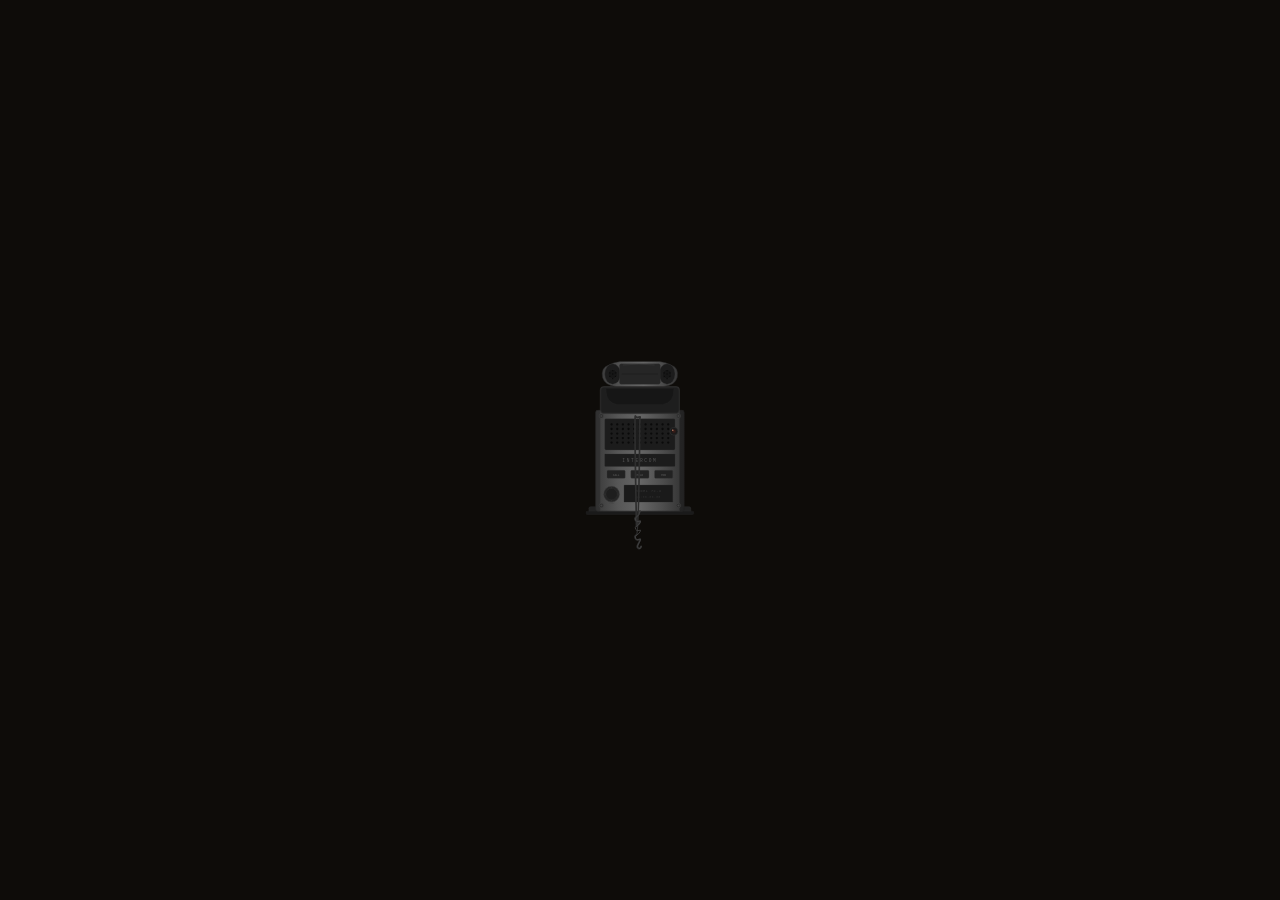
<file: sotw/hub.html>
<!DOCTYPE html>
<html lang="en">
<head>
<meta charset="UTF-8">
<meta name="viewport" content="width=device-width, initial-scale=1.0">
<title>somewhereoutsidethewindow — hub</title>
<link rel="stylesheet" href="css/main.css">
<style>
  #ui { position:fixed; top:0; left:0; width:100%; height:100%; pointer-events:none; opacity:0; transition:opacity 2.8s ease; }
  #ui.visible { opacity:1; }
  #c { opacity:0; transition:opacity 2.4s ease; }
  #c.visible { opacity:1; }
  #svgWrap { position:fixed; top:50%; left:50%; transform:translate(-50%,-50%); width:170px; cursor:pointer; z-index:10; opacity:0; transition:opacity 1.6s ease; }
  #svgWrap.visible { opacity:1; }
  #dialogBox { position:fixed; bottom:8%; left:50%; transform:translateX(-50%); width:88%; max-width:520px; background:#0a0908; border:2px solid #4a4a4a; border-radius:2px; padding:16px 18px; opacity:0; pointer-events:none; z-index:20; box-shadow:0 0 0 1px #1a1a1a,0 4px 20px rgba(0,0,0,.6); transition:opacity .4s; }
  #dialogText { color:#e8e0d0; font-family:'Courier New',monospace; font-size:13px; line-height:1.6; letter-spacing:.02em; white-space:pre-wrap; min-height:21px; }
  .lk { position:absolute; pointer-events:all; cursor:pointer; font-family:'Courier New',monospace; letter-spacing:.18em; user-select:none; color:#fff; }
</style>
</head>
<body>
<div class="fade-cover" id="fadeIn"></div>
<canvas id="c"></canvas>
<div id="ui"></div>
<div id="svgWrap">
  <svg viewBox="0 0 300 400" xmlns="http://www.w3.org/2000/svg" style="width:100%;display:block;overflow:visible;">
    <defs>
      <linearGradient id="corps" x1="0%" y1="0%" x2="100%" y2="0%">
        <stop offset="0%" style="stop-color:#3a3a3a"/><stop offset="25%" style="stop-color:#565656"/>
        <stop offset="50%" style="stop-color:#666"/><stop offset="75%" style="stop-color:#4e4e4e"/>
        <stop offset="100%" style="stop-color:#323232"/>
      </linearGradient>
      <linearGradient id="comb" x1="0%" y1="0%" x2="100%" y2="0%">
        <stop offset="0%" style="stop-color:#3c3c3c"/><stop offset="30%" style="stop-color:#585858"/>
        <stop offset="55%" style="stop-color:#666"/><stop offset="100%" style="stop-color:#363636"/>
      </linearGradient>
      <radialGradient id="led" cx="50%" cy="50%" r="50%">
        <stop offset="0%" style="stop-color:#ff3300;stop-opacity:1"/>
        <stop offset="60%" style="stop-color:#cc1500;stop-opacity:.6"/>
        <stop offset="100%" style="stop-color:#000;stop-opacity:0"/>
      </radialGradient>
    </defs>
    <rect x="60" y="300" width="180" height="12" rx="3" fill="#222" stroke="#383838" stroke-width=".5"/>
    <rect x="55" y="308" width="190" height="6" rx="2" fill="#1a1a1a" stroke="#2e2e2e" stroke-width=".5"/>
    <rect x="72" y="130" width="156" height="178" rx="4" fill="url(#corps)" stroke="#262626" stroke-width="1"/>
    <rect x="72" y="130" width="8" height="178" rx="2" fill="#2a2a2a" opacity=".6"/>
    <rect x="220" y="130" width="8" height="178" rx="2" fill="#1c1c1c" opacity=".7"/>
    <circle cx="82" cy="140" r="4" fill="#2e2e2e" stroke="#484848" stroke-width=".8"/>
    <line x1="80" y1="140" x2="84" y2="140" stroke="#5a5a5a" stroke-width=".6"/>
    <line x1="82" y1="138" x2="82" y2="142" stroke="#5a5a5a" stroke-width=".6"/>
    <circle cx="218" cy="140" r="4" fill="#2e2e2e" stroke="#484848" stroke-width=".8"/>
    <line x1="216" y1="140" x2="220" y2="140" stroke="#5a5a5a" stroke-width=".6"/>
    <line x1="218" y1="138" x2="218" y2="142" stroke="#5a5a5a" stroke-width=".6"/>
    <circle cx="82" cy="298" r="4" fill="#2e2e2e" stroke="#484848" stroke-width=".8"/>
    <line x1="80" y1="298" x2="84" y2="298" stroke="#5a5a5a" stroke-width=".6"/>
    <line x1="82" y1="296" x2="82" y2="300" stroke="#5a5a5a" stroke-width=".6"/>
    <circle cx="218" cy="298" r="4" fill="#2e2e2e" stroke="#484848" stroke-width=".8"/>
    <line x1="216" y1="298" x2="220" y2="298" stroke="#5a5a5a" stroke-width=".6"/>
    <line x1="218" y1="296" x2="218" y2="300" stroke="#5a5a5a" stroke-width=".6"/>
    <rect x="88" y="145" width="124" height="55" rx="2" fill="#1c1c1c" stroke="#363636" stroke-width=".6"/>
    <g fill="#0a0a0a">
      <circle cx="100" cy="155" r="2"/><circle cx="110" cy="155" r="2"/><circle cx="120" cy="155" r="2"/><circle cx="130" cy="155" r="2"/><circle cx="140" cy="155" r="2"/><circle cx="150" cy="155" r="2"/><circle cx="160" cy="155" r="2"/><circle cx="170" cy="155" r="2"/><circle cx="180" cy="155" r="2"/><circle cx="190" cy="155" r="2"/><circle cx="200" cy="155" r="2"/>
      <circle cx="100" cy="163" r="2"/><circle cx="110" cy="163" r="2"/><circle cx="120" cy="163" r="2"/><circle cx="130" cy="163" r="2"/><circle cx="140" cy="163" r="2"/><circle cx="150" cy="163" r="2"/><circle cx="160" cy="163" r="2"/><circle cx="170" cy="163" r="2"/><circle cx="180" cy="163" r="2"/><circle cx="190" cy="163" r="2"/><circle cx="200" cy="163" r="2"/>
      <circle cx="100" cy="171" r="2"/><circle cx="110" cy="171" r="2"/><circle cx="120" cy="171" r="2"/><circle cx="130" cy="171" r="2"/><circle cx="140" cy="171" r="2"/><circle cx="150" cy="171" r="2"/><circle cx="160" cy="171" r="2"/><circle cx="170" cy="171" r="2"/><circle cx="180" cy="171" r="2"/><circle cx="190" cy="171" r="2"/><circle cx="200" cy="171" r="2"/>
      <circle cx="100" cy="179" r="2"/><circle cx="110" cy="179" r="2"/><circle cx="120" cy="179" r="2"/><circle cx="130" cy="179" r="2"/><circle cx="140" cy="179" r="2"/><circle cx="150" cy="179" r="2"/><circle cx="160" cy="179" r="2"/><circle cx="170" cy="179" r="2"/><circle cx="180" cy="179" r="2"/><circle cx="190" cy="179" r="2"/><circle cx="200" cy="179" r="2"/>
      <circle cx="100" cy="187" r="2"/><circle cx="110" cy="187" r="2"/><circle cx="120" cy="187" r="2"/><circle cx="130" cy="187" r="2"/><circle cx="140" cy="187" r="2"/><circle cx="150" cy="187" r="2"/><circle cx="160" cy="187" r="2"/><circle cx="170" cy="187" r="2"/><circle cx="180" cy="187" r="2"/><circle cx="190" cy="187" r="2"/><circle cx="200" cy="187" r="2"/>
    </g>
    <circle cx="210" cy="167" r="7" fill="#1a1a1a" stroke="#3a3a3a" stroke-width=".8"/>
    <circle id="ledGlow" cx="210" cy="167" r="5" fill="url(#led)"/>
    <circle cx="208" cy="165" r="1.3" fill="#ffaa88" opacity=".8"/>
    <rect x="88" y="207" width="124" height="22" rx="1" fill="#1c1c1c" stroke="#323232" stroke-width=".5"/>
    <text x="150" y="221" font-family="Courier New" font-size="8" fill="#555" text-anchor="middle" letter-spacing="3">INTERCOM</text>
    <rect x="92" y="236" width="32" height="14" rx="2" fill="#222" stroke="#3a3a3a" stroke-width=".6"/>
    <text x="108" y="246" font-family="Courier New" font-size="5" fill="#5a5a5a" text-anchor="middle">CALL</text>
    <rect x="134" y="236" width="32" height="14" rx="2" fill="#222" stroke="#3a3a3a" stroke-width=".6"/>
    <text x="150" y="246" font-family="Courier New" font-size="5" fill="#5a5a5a" text-anchor="middle">HOLD</text>
    <rect x="176" y="236" width="32" height="14" rx="2" fill="#222" stroke="#3a3a3a" stroke-width=".6"/>
    <text x="192" y="246" font-family="Courier New" font-size="5" fill="#5a5a5a" text-anchor="middle">END</text>
    <ellipse cx="100" cy="278" rx="14" ry="14" fill="#262626" stroke="#3e3e3e" stroke-width=".8"/>
    <ellipse cx="100" cy="278" rx="10" ry="10" fill="#1e1e1e" stroke="#363636" stroke-width=".5"/>
    <g stroke="#444" stroke-width=".5">
      <line x1="100" y1="264" x2="100" y2="268"/><line x1="100" y1="288" x2="100" y2="292"/>
      <line x1="86" y1="278" x2="90" y2="278"/><line x1="110" y1="278" x2="114" y2="278"/>
    </g>
    <text x="100" y="295" font-family="Courier New" font-size="5" fill="#444" text-anchor="middle">VOL</text>
    <rect x="122" y="262" width="86" height="30" rx="1" fill="#1a1a1a" stroke="#2e2e2e" stroke-width=".5"/>
    <text x="165" y="274" font-family="Courier New" font-size="6" fill="#3a3a3a" text-anchor="middle" letter-spacing="1">MODEL 7X-4</text>
    <text x="165" y="284" font-family="Courier New" font-size="5" fill="#303030" text-anchor="middle" letter-spacing="1">SN:00-00-00</text>
    <path d="M150,308 Q148,316 144,318 Q140,320 142,324 Q144,328 148,326 Q152,324 150,328 Q148,332 144,334 Q140,136 142,140 Q144,144 148,142 Q152,140 150,144 Q148,348 144,350 Q140,352 142,356 Q144,360 148,358 Q152,356 150,360 Q148,364 146,368 Q144,372 148,374 Q152,374 152,370" fill="none" stroke="#2e2e2e" stroke-width="3" stroke-linecap="round"/>
    <path id="wireInner" d="M150,308 Q148,316 144,318 Q140,320 142,324 Q144,328 148,326 Q152,324 150,328 Q148,332 144,334 Q140,336 142,340 Q144,344 148,342 Q152,340 150,344 Q148,348 144,350 Q140,352 142,356 Q144,360 148,358 Q152,356 150,360 Q148,364 146,368 Q144,372 148,374 Q152,374 152,370" fill="none" stroke="#444" stroke-width="1.5" stroke-linecap="round"/>
    <rect x="80" y="88" width="140" height="48" rx="6" fill="#262626" stroke="#3a3a3a" stroke-width=".8"/>
    <rect x="82" y="90" width="136" height="44" rx="5" fill="#1e1e1e"/>
    <path d="M90,92 Q90,105 95,112 Q100,118 110,120 L190,120 Q200,118 205,112 Q210,105 210,92" fill="#161616" stroke="#2e2e2e" stroke-width=".5"/>
    <g id="handset">
      <path d="M95,50 Q88,52 85,58 Q82,65 84,72 Q86,79 92,83 Q98,87 108,88 L192,88 Q202,87 208,83 Q214,79 216,72 Q218,65 215,58 Q212,52 205,50 Q196,45 185,44 L115,44 Q104,45 95,50 Z" fill="url(#comb)" stroke="#262626" stroke-width=".8"/>
      <ellipse cx="102" cy="66" rx="14" ry="18" fill="#1c1c1c" stroke="#363636" stroke-width=".6"/>
      <circle cx="102" cy="66" r="8" fill="#161616" stroke="#2e2e2e" stroke-width=".5"/>
      <circle cx="102" cy="60" r="1.2" fill="#0a0a0a"/><circle cx="97" cy="64" r="1.2" fill="#0a0a0a"/><circle cx="107" cy="64" r="1.2" fill="#0a0a0a"/><circle cx="102" cy="66" r="1.2" fill="#0a0a0a"/><circle cx="97" cy="70" r="1.2" fill="#0a0a0a"/><circle cx="107" cy="70" r="1.2" fill="#0a0a0a"/><circle cx="102" cy="74" r="1.2" fill="#0a0a0a"/>
      <ellipse cx="198" cy="66" rx="14" ry="18" fill="#1c1c1c" stroke="#363636" stroke-width=".6"/>
      <circle cx="198" cy="66" r="8" fill="#161616" stroke="#2e2e2e" stroke-width=".5"/>
      <circle cx="198" cy="60" r="1.2" fill="#0a0a0a"/><circle cx="193" cy="64" r="1.2" fill="#0a0a0a"/><circle cx="203" cy="64" r="1.2" fill="#0a0a0a"/><circle cx="198" cy="66" r="1.2" fill="#0a0a0a"/><circle cx="193" cy="70" r="1.2" fill="#0a0a0a"/><circle cx="203" cy="70" r="1.2" fill="#0a0a0a"/><circle cx="198" cy="74" r="1.2" fill="#0a0a0a"/>
      <rect x="114" y="48" width="72" height="36" rx="3" fill="#262626" stroke="#363636" stroke-width=".5"/>
      <line x1="118" y1="66" x2="182" y2="66" stroke="#1a1a1a" stroke-width="1"/>
      <path d="M120,50 Q148,47 176,50" stroke="#5a5a5a" stroke-width=".6" fill="none" opacity=".7"/>
    </g>
  </svg>
</div>
<div id="dialogBox"><div id="dialogText"></div></div>

<script>
(function(){
  const cv      = document.getElementById('c');
  const cx      = cv.getContext('2d');
  const ui      = document.getElementById('ui');
  const svgWrap = document.getElementById('svgWrap');
  const handset = document.getElementById('handset');
  const ledGlow = document.getElementById('ledGlow');
  const wireInner = document.getElementById('wireInner');
  const dialogBox = document.getElementById('dialogBox');
  const dialogText= document.getElementById('dialogText');
  const fadeIn    = document.getElementById('fadeIn');

  let W=0, H=0, t=0;

  // =============================================
  //  ENTRANCE SEQUENCE
  //  1. fade from black
  //  2. intercom appears
  //  3. intercom speaks
  //  4. hub (background + links) fade in
  // =============================================
  setTimeout(()=> fadeIn.classList.add('done'), 100);
  setTimeout(()=> svgWrap.classList.add('visible'), 600);
  setTimeout(()=> typeLine(LINES[0]), 1400);
  setTimeout(()=>{ cv.classList.add('visible'); ui.classList.add('visible'); }, 2200);

  // =============================================
  //  INTERCOM LINES
  // =============================================
  const LINES = [
    "Welcome to the Hub. I'll appear throughout your visit to provide additional information whenever necessary.",
    "The cinema section is accessible through the top link.",
    "Navigate using the links around me. Some are not yet available.",
    "This is the hub. All sections of the site are accessible from here.",
    "Some sections are still under construction.",
    "Return here at any time to navigate to another section.",
    "Click on any available link to explore.",
  ];

  let lineIndex = 0;
  function nextLine(){
    lineIndex = (lineIndex + 1) % LINES.length;
    return LINES[lineIndex];
  }

  // =============================================
  //  AUDIO
  // =============================================
  let audioCtx = null;
  function initAudio(){
    if(!audioCtx) audioCtx = new (window.AudioContext||window.webkitAudioContext)();
  }
  // auto-init if coming from index with ?audio=1
  if(new URLSearchParams(window.location.search).get('audio')==='1'){
    try{ initAudio(); } catch(e){}
  }

  function playBlip(i){
    if(!audioCtx) return;
    const freq = 130+((i*37)%9)*14;
    const osc  = audioCtx.createOscillator();
    const gain = audioCtx.createGain();
    osc.type = 'square';
    osc.frequency.value = freq;
    gain.gain.setValueAtTime(0.045, audioCtx.currentTime);
    gain.gain.exponentialRampToValueAtTime(0.001, audioCtx.currentTime+0.045);
    osc.connect(gain); gain.connect(audioCtx.destination);
    osc.start(); osc.stop(audioCtx.currentTime+0.05);
  }

  let typing=false, hideTimer=null;
  function typeLine(line){
    initAudio();
    typing = true;
    if(hideTimer) clearTimeout(hideTimer);
    dialogBox.style.opacity = '1';
    dialogText.textContent  = '';
    let i=0;
    function step(){
      if(i<line.length){
        const ch = line[i];
        dialogText.textContent += ch;
        if(ch!==' ') playBlip(i);
        i++;
        setTimeout(step, 28+Math.random()*14);
      } else {
        typing = false;
        const readTime = Math.max(3500, line.length*68);
        hideTimer = setTimeout(()=>{ dialogBox.style.opacity='0'; }, readTime);
      }
    }
    step();
  }

  // =============================================
  //  5 LINKS around intercom
  // =============================================
  const LINKS = [
    { label:'cinema',         href:'cinema/booth.html', angle:-Math.PI/2 }, // top — LIVE
    { label:'coming soon...', href:'#', angle:0 },            // right
    { label:'coming soon...', href:'#', angle:Math.PI/2 },    // bottom
    { label:'coming soon...', href:'#', angle:Math.PI },      // left
    { label:'???',            href:'#', angle:-Math.PI/4 },   // top-right offset
  ];

  const links = [];
  function initLinks(){
    ui.querySelectorAll('.lk').forEach(e=>e.remove());
    links.length = 0;
    LINKS.forEach((link,i)=>{
      const el = document.createElement('span');
      el.className = 'lk';
      el.textContent = link.label;
      el.style.fontSize      = '9px';
      el.style.color         = '#888';
      el.style.letterSpacing = '0.12em';
      el.style.cursor        = link.href==='#'?'default':'pointer';
      if(link.href!=='#') el.addEventListener('click',()=>{ window.location.href=link.href; });
      ui.appendChild(el);
      links.push({ el, baseAngle:link.angle, phase:i*Math.PI*0.5 });
    });
  }

  function updateLinks(){
    const cxW=W/2, cyH=H/2;
    const R = Math.min(W,H)*0.36;
    links.forEach((l,i)=>{
      const wobble = Math.sin(t*0.25+l.phase)*0.018;
      const a = l.baseAngle+wobble;
      const r = R+Math.sin(t*0.18+l.phase)*6;
      const x = cxW+Math.cos(a)*r;
      const y = cyH+Math.sin(a)*r;
      l.el.style.left      = x+'px';
      l.el.style.top       = y+'px';
      l.el.style.transform = 'translate(-50%,-50%)';
      l.el.style.opacity   = 0.3+Math.abs(Math.sin(t*0.2+l.phase))*0.2;
    });
  }

  // =============================================
  //  PHONE ANIMATION
  // =============================================
  let nextBlink=Math.random()*3+1, blinkState=false, lastBlink=0, handsetOffT=-99;

  function updatePhone(){
    const tx=Math.sin(t*5.1)*0.12, ty=Math.cos(t*4.3)*0.1;
    svgWrap.style.transform=`translate(calc(-50% + ${tx}px), calc(-50% + ${ty}px))`;

    if(t-lastBlink>nextBlink){
      blinkState=!blinkState; lastBlink=t;
      nextBlink=blinkState?(0.05+Math.random()*0.15):(0.5+Math.random()*3);
    }
    ledGlow.style.opacity=blinkState?'1':'0.15';

    const sinceOff=t-handsetOffT;
    let liftY=0, liftRot=0;
    if(sinceOff<1.5){
      const p=sinceOff<0.3?sinceOff/0.3:(sinceOff<1.2?1:1-(sinceOff-1.2)/0.3);
      liftY=-6*Math.max(0,Math.min(1,p));
      liftRot=-3*Math.max(0,Math.min(1,p));
    }
    const ht=Math.sin(t*9.4)*0.08;
    handset.setAttribute('transform',`translate(${ht},${liftY}) rotate(${liftRot},150,66)`);
    wireInner.setAttribute('transform',`translate(${Math.sin(t*1.3)*0.5},0)`);
  }

  svgWrap.addEventListener('click',()=>{
    if(typing) return;
    handsetOffT=t;
    typeLine(nextLine());
  });

  // =============================================
  //  BACKGROUND CANVAS
  // =============================================
  function draw(){
    cx.clearRect(0,0,W,H);
    cx.fillStyle='#0e0c09'; cx.fillRect(0,0,W,H);
    const cxW=W/2, cyH=H/2;
    const vx=cxW+Math.sin(t*0.08)*22, vy=cyH+Math.cos(t*0.05)*16;

    // corridor lines
    for(let i=0;i<10;i++){
      const p=i/10, spread=p*W*0.65;
      [[cyH+20+(H*0.5-20)*p],[cyH-20-(H*0.5-20)*p]].forEach(([yy])=>{
        cx.beginPath(); cx.moveTo(vx,vy); cx.lineTo(cxW-spread/2,yy);
        cx.strokeStyle=`rgba(42,26,9,${0.07+p*0.09})`; cx.lineWidth=0.4+p*0.4; cx.stroke();
        cx.beginPath(); cx.moveTo(vx,vy); cx.lineTo(cxW+spread/2,yy); cx.stroke();
      });
    }

    // black doors
    [{x:0.12,y:0.22,w:0.09,h:0.38,ph:0},{x:0.80,y:0.26,w:0.08,h:0.34,ph:1.8},{x:0.44,y:0.06,w:0.12,h:0.13,ph:3.2}].forEach(d=>{
      const dx=d.x*W+Math.sin(t*0.14+d.ph)*3;
      const dy=d.y*H+Math.cos(t*0.10+d.ph)*2;
      cx.fillStyle='rgba(3,2,1,.95)'; cx.fillRect(dx,dy,d.w*W,d.h*H);
      cx.strokeStyle=`rgba(55,36,13,.28)`; cx.lineWidth=0.7; cx.strokeRect(dx,dy,d.w*W,d.h*H);
    });

    // bg noise
    if(Math.random()<0.08){
      cx.font=`${6+Math.random()*4}px 'Courier New'`;
      cx.fillStyle=`rgba(${38+Math.random()*25},${23+Math.random()*15},${6+Math.random()*7},.05)`;
      let s=''; const chars='0123456789ABCDEFabcdef_:/\\░▒▓';
      for(let i=0;i<8;i++) s+=chars[Math.floor(Math.random()*chars.length)];
      cx.fillText(s,Math.random()*W,Math.random()*H);
    }

    cx.fillStyle='rgba(120,80,20,.007)';
    cx.fillRect(0,(t*24)%H,W,1);

    const vig=cx.createRadialGradient(cxW,cyH,H*0.06,cxW,cyH,H*0.65);
    vig.addColorStop(0,'rgba(0,0,0,0)'); vig.addColorStop(1,'rgba(0,0,0,.9)');
    cx.fillStyle=vig; cx.fillRect(0,0,W,H);
  }

  // =============================================
  //  RESIZE + LOOP
  // =============================================
  function resize(){
    const nW=window.innerWidth, nH=window.innerHeight;
    if(nW===W && nH===H) return;
    W=nW; H=nH; cv.width=W; cv.height=H;
    if(links.length===0) initLinks();
  }

  function loop(){
    t+=0.016; resize(); draw(); updateLinks(); updatePhone();
    requestAnimationFrame(loop);
  }
  loop();
})();

</script>
</body>
</html>
</file>
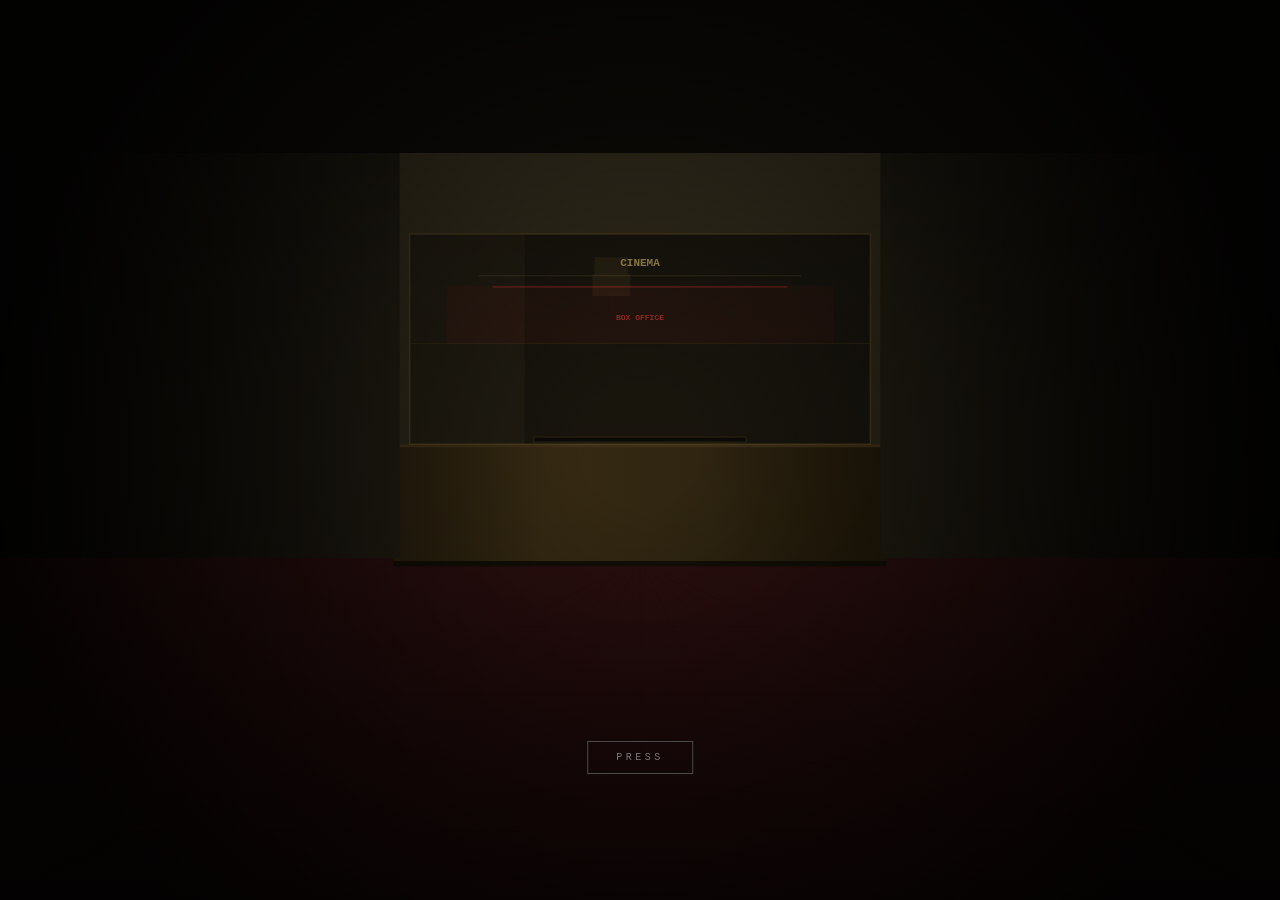
<file: sotw/cinema/booth.html>
<!DOCTYPE html>
<html lang="en">
<head>
<meta charset="UTF-8">
<meta name="viewport" content="width=device-width, initial-scale=1.0">
<title>box office</title>
<link rel="stylesheet" href="../css/main.css">
<style>
  body { background:#18150f; }
  #gbw { position:fixed; bottom:14%; left:50%; transform:translateX(-50%); z-index:10; opacity:0; transition:opacity 1.4s ease; }
  #gbw.show { opacity:1; }
  #gb { background:transparent; border:1px solid #4a4a4a; color:#777; font-family:'Courier New',monospace; font-size:10px; letter-spacing:.35em; text-transform:uppercase; padding:10px 28px; cursor:pointer; }
  #gb:hover { border-color:#999; color:#bbb; }
  #gb:disabled { opacity:.2; cursor:default; }
  #tw { position:fixed; bottom:27%; left:50%; transform:translateX(-50%) translateY(14px); z-index:20; opacity:0; transition:opacity .35s ease,transform .4s ease; pointer-events:none; }
  #tw.out { opacity:1; transform:translateX(-50%) translateY(0); pointer-events:all; }
  #tw.taken { opacity:0; transform:translateX(-50%) translateY(-28px); pointer-events:none; }
  #tk { background:#ede8dc; width:172px; padding:13px 15px; border-top:2px dashed #c8c0b0; border-bottom:2px dashed #c8c0b0; cursor:pointer; box-shadow:0 6px 28px rgba(0,0,0,.7); }
  #tk-t { font-size:8px; letter-spacing:.3em; color:#999; text-transform:uppercase; margin-bottom:8px; }
  #tk-b { font-size:10px; color:#222; letter-spacing:.06em; line-height:1.75; white-space:pre; }
  #tk-h { font-size:7px; color:#bbb; letter-spacing:.2em; margin-top:9px; text-align:center; }
  #doorWrap {
    position:fixed;
    bottom:0; left:50%;
    transform:translateX(-50%);
    z-index:25; opacity:0;
    transition:opacity 0.6s ease;
    cursor:pointer;
    width:200px;
    pointer-events:none;
  }
  #doorWrap.show { opacity:1; pointer-events:all; }
  #doorImg { width:100%; height:auto; display:block; }
</style>
</head>
<body>
  <div class="fade-cover" id="fi"></div>
  <canvas id="c"></canvas>
  <div id="gbw"><button id="gb">press</button></div>
  <div id="tw">
    <div id="tk">
      <div id="tk-t">cinema</div>
      <div id="tk-b"></div>
      <div id="tk-h">take</div>
    </div>
  </div>
  <div id="doorWrap">
    <img id="doorImg" src="door_closed.png">
  </div>

<script>
(function(){
  const cv=document.getElementById('c'),cx=cv.getContext('2d');
  const fi=document.getElementById('fi');
  const btn=document.getElementById('gb');
  const btnWrap=document.getElementById('gbw');
  const tw=document.getElementById('tw');
  const tkb=document.getElementById('tk-b');
  const doorWrap=document.getElementById('doorWrap');
  const doorImg=document.getElementById('doorImg');
  let W,H,t=0,ticketOut=false,audioCtx=null,doorOpen=false;

  function resize(){W=window.innerWidth;H=window.innerHeight;cv.width=W;cv.height=H;}
  resize();
  setTimeout(()=>fi.classList.add('done'),100);
  setTimeout(()=>btnWrap.classList.add('show'),900);

  function pad(n){return String(n).padStart(2,'0');}
  function randTicket(){
    return[
      `NO.  ${Math.floor(Math.random()*9000+1000)}`,
      `ROW  ${String.fromCharCode(65+Math.floor(Math.random()*12))}`,
      `SEAT ${Math.floor(Math.random()*30+1)}`,
      `${pad(Math.floor(Math.random()*28+1))}.${pad(Math.floor(Math.random()*12+1))}.${2000+Math.floor(Math.random()*30)}`,
      `${pad(Math.floor(Math.random()*24))}:${pad(Math.floor(Math.random()*60))}`,
      `REF ${Math.random().toString(36).slice(2,8).toUpperCase()}`,
    ].join('\n');
  }

  function initAudio(){if(!audioCtx)audioCtx=new(window.AudioContext||window.webkitAudioContext)();}

  function playPrinter(){
    if(!audioCtx)return;
    const dur=1.3,sr=audioCtx.sampleRate;
    const buf=audioCtx.createBuffer(1,sr*dur,sr);
    const d=buf.getChannelData(0);
    for(let i=0;i<d.length;i++){
      const env=Math.min(i/600,1)*Math.max(0,1-(i-d.length*.72)/(d.length*.28));
      d[i]=((Math.random()*2-1)*.5+Math.sin(i*.09)*.25+Math.sin(i*.22)*.12)*env*.38;
    }
    const src=audioCtx.createBufferSource(),gain=audioCtx.createGain(),filt=audioCtx.createBiquadFilter();
    filt.type='bandpass';filt.frequency.value=1100;filt.Q.value=0.7;
    src.buffer=buf;src.connect(filt);filt.connect(gain);gain.connect(audioCtx.destination);
    gain.gain.value=0.55;src.start();
  }

  function playCreak(){
    if(!audioCtx)return;
    const dur=0.9,sr=audioCtx.sampleRate;
    const buf=audioCtx.createBuffer(1,sr*dur,sr);
    const d=buf.getChannelData(0);
    for(let i=0;i<d.length;i++){
      const env=Math.min(i/300,1)*Math.max(0,1-(i-d.length*.55)/(d.length*.45));
      d[i]=(Math.sin(i*0.025+Math.sin(i*0.006)*12)*0.5+(Math.random()-0.5)*0.2)*env*.6;
    }
    const src=audioCtx.createBufferSource(),g=audioCtx.createGain(),f=audioCtx.createBiquadFilter();
    f.type='lowpass';f.frequency.value=700;g.gain.value=0.8;
    src.buffer=buf;src.connect(f);f.connect(g);g.connect(audioCtx.destination);src.start();
  }

  // PRESS button → ticket
  btn.addEventListener('click',()=>{
    if(ticketOut)return;
    initAudio();
    ticketOut=true;btn.disabled=true;
    tkb.textContent=randTicket();
    playPrinter();
    setTimeout(()=>tw.classList.add('out'),180);
  });

  // TAKE ticket → door appears
  document.getElementById('tk').addEventListener('click',()=>{
    tw.classList.add('taken');
    setTimeout(()=>{
      doorWrap.classList.add('show');
    },500);
  });

  // CLICK door → open animation → navigate
  doorWrap.addEventListener('click',()=>{
    if(doorOpen)return;
    doorOpen=true;
    initAudio();
    playCreak();
    doorImg.src='door_open.png';
    setTimeout(()=>{ doorImg.src='door_fully_open.png'; },320);
    setTimeout(()=>{
      fi.style.transition='opacity 0.7s';
      fi.style.opacity='1';
      setTimeout(()=>window.location.href='room3.html',700);
    },750);
  });

  function draw(){
    cx.clearRect(0,0,W,H);
    const cxW=W/2;
    cx.fillStyle='#18150f';cx.fillRect(0,0,W,H);

    // CARPET
    const cg=cx.createLinearGradient(0,H*.62,0,H);
    cg.addColorStop(0,'#2a0e0e');cg.addColorStop(.5,'#200a0a');cg.addColorStop(1,'#180808');
    cx.fillStyle=cg;cx.fillRect(0,H*.62,W,H*.38);
    for(let i=0;i<=8;i++){cx.beginPath();cx.moveTo(cxW,H*.62);cx.lineTo(W*i/8,H);cx.strokeStyle='rgba(40,10,10,.55)';cx.lineWidth=.5;cx.stroke();}
    for(let j=1;j<5;j++){const p=j/5,y=H*.62+p*H*.38,sp=cxW*p;cx.beginPath();cx.moveTo(cxW-sp,y);cx.lineTo(cxW+sp,y);cx.strokeStyle=`rgba(32,8,8,${.3+p*.25})`;cx.lineWidth=.4;cx.stroke();}

    // CEILING
    cx.fillStyle='#0e0c08';cx.fillRect(0,0,W,H*.17);

    // BACK WALL
    cx.fillStyle='#2a2518';cx.fillRect(0,H*.17,W,H*.45);
    const wl=cx.createLinearGradient(0,H*.17,0,H*.62);
    wl.addColorStop(0,'rgba(200,175,105,.09)');wl.addColorStop(.4,'rgba(160,138,75,.04)');wl.addColorStop(1,'rgba(0,0,0,0)');
    cx.fillStyle=wl;cx.fillRect(0,H*.17,W,H*.45);

    // BOOTH
    const gW=W*.36,gH=H*.32,gX=cxW-gW/2,gY=H*.26;
    const woodG=cx.createLinearGradient(gX-16,0,gX+gW+16,0);
    woodG.addColorStop(0,'#281e0e');woodG.addColorStop(.3,'#362a12');woodG.addColorStop(.65,'#2e2410');woodG.addColorStop(1,'#201808');
    cx.fillStyle=woodG;cx.fillRect(gX-16,gY+gH*.73,gW+32,H*.13);
    cx.fillStyle='#3e3018';cx.fillRect(gX-16,gY+gH*.73,gW+32,3);
    cx.fillStyle='#120e06';cx.fillRect(gX-16,gY+gH*.73+H*.13,gW+32,5);

    // GLASS
    cx.fillStyle='rgba(18,15,10,.75)';cx.fillRect(gX,gY,gW,gH*.73);
    cx.fillStyle='rgba(210,185,115,.045)';cx.fillRect(gX,gY,gW*.25,gH*.73);
    cx.strokeStyle='rgba(85,68,32,.72)';cx.lineWidth=1.5;cx.strokeRect(gX,gY,gW,gH*.73);
    cx.beginPath();cx.moveTo(gX,gY+gH*.38);cx.lineTo(gX+gW,gY+gH*.38);cx.strokeStyle='rgba(72,56,26,.5)';cx.lineWidth=.8;cx.stroke();

    // CHAIR inside
    const cX=gX+gW*.44,cY=gY+gH*.08;
    cx.fillStyle='rgba(48,38,22,.7)';cx.fillRect(cX-20,cY+17,38,22);cx.fillRect(cX-18,cY,34,19);
    cx.fillStyle='rgba(32,25,14,.5)';cx.fillRect(cX-2,cY+39,4,16);

    // CINEMA label
    cx.font="bold 11px 'Courier New'";cx.fillStyle='rgba(210,185,100,.75)';cx.textAlign='center';
    cx.fillText('CINEMA',gX+gW*.5,gY+gH*.11);
    cx.beginPath();cx.moveTo(gX+gW*.15,gY+gH*.145);cx.lineTo(gX+gW*.85,gY+gH*.145);
    cx.strokeStyle='rgba(180,155,70,.3)';cx.lineWidth=.6;cx.stroke();

    // BOX OFFICE neon
    const nF=.78+Math.sin(t*2.1)*.1+Math.sin(t*9.3)*.055;
    cx.fillStyle=`rgba(190,28,28,${.07*nF})`;cx.fillRect(gX+gW*.08,gY+gH*.18,gW*.84,gH*.2);
    cx.fillStyle=`rgba(230,50,50,${.3*nF})`;cx.fillRect(gX+gW*.18,gY+gH*.18,gW*.64,2);
    cx.font="bold 8px 'Courier New'";cx.fillStyle=`rgba(240,60,60,${.65*nF})`;cx.textAlign='center';
    cx.fillText('BOX OFFICE',gX+gW*.5,gY+gH*.30);

    // TICKET SLOT
    cx.fillStyle='#0c0a06';cx.fillRect(gX+gW*.27,gY+gH*.705,gW*.46,5);
    cx.strokeStyle='rgba(65,50,20,.85)';cx.lineWidth=.7;cx.strokeRect(gX+gW*.27,gY+gH*.705,gW*.46,5);

    // SIDE WALLS
    cx.fillStyle='#201c12';cx.fillRect(0,H*.17,gX-10,H*.45);cx.fillRect(gX+gW+10,H*.17,W-(gX+gW+10),H*.45);
    const shL=cx.createLinearGradient(0,0,gX-10,0);shL.addColorStop(0,'rgba(0,0,0,.65)');shL.addColorStop(1,'rgba(0,0,0,0)');
    cx.fillStyle=shL;cx.fillRect(0,H*.17,gX-10,H*.45);
    const shR=cx.createLinearGradient(W,0,gX+gW+10,0);shR.addColorStop(0,'rgba(0,0,0,.65)');shR.addColorStop(1,'rgba(0,0,0,0)');
    cx.fillStyle=shR;cx.fillRect(gX+gW+10,H*.17,W-(gX+gW+10),H*.45);

    cx.fillStyle='rgba(125,95,30,.007)';cx.fillRect(0,(t*18)%H,W,1);
    const vig=cx.createRadialGradient(cxW,H/2,H*.06,cxW,H/2,H*.72);
    vig.addColorStop(0,'rgba(0,0,0,0)');vig.addColorStop(1,'rgba(0,0,0,.86)');
    cx.fillStyle=vig;cx.fillRect(0,0,W,H);
  }

  window.addEventListener('resize',resize);
  function loop(){t+=.016;resize();draw();requestAnimationFrame(loop);}
  loop();
})();
</script>
</body>
</html>
</file>
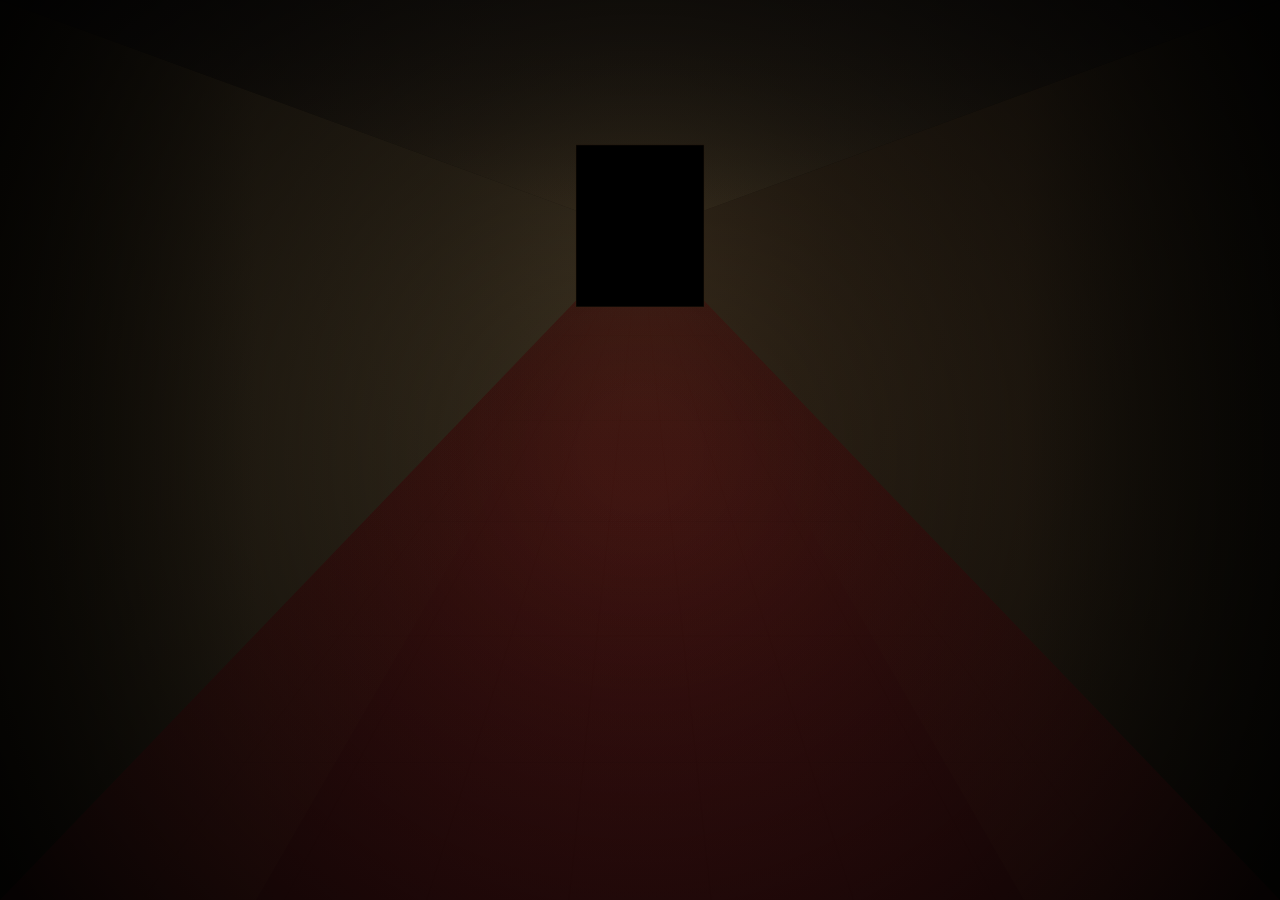
<file: sotw/cinema/corridor.html>
<!DOCTYPE html>
<html lang="en">
<head>
<meta charset="UTF-8">
<meta name="viewport" content="width=device-width, initial-scale=1.0">
<title>corridor</title>
<link rel="stylesheet" href="../css/main.css">
<style>
  #hint {
    position: fixed;
    bottom: 8%;
    left: 50%;
    transform: translateX(-50%);
    color: #3a2e20;
    font-size: 8px;
    letter-spacing: 0.3em;
    font-family: 'Courier New', monospace;
    text-transform: uppercase;
    opacity: 0;
    transition: opacity 2s ease;
    pointer-events: none;
    z-index: 10;
  }
  #hint.show { opacity: 1; }
</style>
</head>
<body>
  <div class="fade-cover" id="fi"></div>
  <canvas id="c"></canvas>
  <div id="hint">walk forward</div>
<script>
(function(){
  const cv = document.getElementById('c');
  const cx = cv.getContext('2d');
  const hint = document.getElementById('hint');
  const fi = document.getElementById('fi');
  let W, H, t = 0;

  function resize(){
    W = window.innerWidth;
    H = window.innerHeight;
    cv.width = W; cv.height = H;
  }
  resize();

  setTimeout(()=> fi.classList.add('done'), 100);
  setTimeout(()=> hint.classList.add('show'), 2000);

  cv.addEventListener('mousemove', e => {
    const vy = H/2*0.52, rW = W*0.10, rH = H*0.18;
    const rX = W/2-rW/2, rY = vy-rH*0.55;
    const over = e.offsetX>rX && e.offsetX<rX+rW && e.offsetY>rY && e.offsetY<rY+rH;
    cv.style.cursor = over ? 'pointer' : 'default';
  });

  cv.addEventListener('click', e => {
    const vy = H/2*0.52, rW = W*0.10, rH = H*0.18;
    const rX = W/2-rW/2, rY = vy-rH*0.55;
    if(e.offsetX>rX && e.offsetX<rX+rW && e.offsetY>rY && e.offsetY<rY+rH){
      cv.style.transition = 'opacity 0.7s';
      cv.style.opacity = '0';
      hint.style.opacity = '0';
      setTimeout(()=>{ window.location.href = 'hallway.html'; }, 700);
    }
  });

  function draw(){
    cx.clearRect(0,0,W,H);
    const cxW = W/2, cyH = H/2;
    const vx = cxW, vy = cyH*0.52;

    // CEILING
    cx.beginPath();
    cx.moveTo(0,0); cx.lineTo(W,0); cx.lineTo(vx,vy); cx.closePath();
    const ceilG = cx.createLinearGradient(0,0,0,vy);
    ceilG.addColorStop(0,'#181410'); ceilG.addColorStop(1,'#2a2218');
    cx.fillStyle = ceilG; cx.fill();

    // LEFT WALL
    cx.beginPath();
    cx.moveTo(0,0); cx.lineTo(0,H); cx.lineTo(W*0.2,H); cx.lineTo(vx,vy); cx.closePath();
    const lwG = cx.createLinearGradient(0,0,W*0.2,0);
    lwG.addColorStop(0,'#141008'); lwG.addColorStop(1,'#2e261a');
    cx.fillStyle = lwG; cx.fill();

    // RIGHT WALL
    cx.beginPath();
    cx.moveTo(W,0); cx.lineTo(W,H); cx.lineTo(W*0.8,H); cx.lineTo(vx,vy); cx.closePath();
    const rwG = cx.createLinearGradient(W,0,W*0.8,0);
    rwG.addColorStop(0,'#100e08'); rwG.addColorStop(1,'#281e14');
    cx.fillStyle = rwG; cx.fill();

    // FLOOR — red carpet
    cx.beginPath();
    cx.moveTo(0,H); cx.lineTo(W,H); cx.lineTo(vx,vy); cx.closePath();
    const flG = cx.createLinearGradient(0,vy,0,H);
    flG.addColorStop(0,'#2a0a0a'); flG.addColorStop(0.4,'#380e0e'); flG.addColorStop(1,'#441212');
    cx.fillStyle = flG; cx.fill();

    // perspective lines floor
    for(let i=1;i<9;i++){
      cx.beginPath(); cx.moveTo(vx,vy); cx.lineTo(W*i/9,H);
      cx.strokeStyle = 'rgba(50,12,12,0.35)'; cx.lineWidth = 0.4; cx.stroke();
    }
    for(let j=1;j<7;j++){
      const p = Math.pow(j/7,1.5), y = vy+(H-vy)*p, hw = W*0.8*p*0.5;
      cx.beginPath(); cx.moveTo(cxW-hw,y); cx.lineTo(cxW+hw,y);
      cx.strokeStyle = `rgba(42,10,10,${0.25+p*0.15})`; cx.lineWidth = 0.3; cx.stroke();
    }

    // AMBIENT LIGHT — diffuse, no visible source
    const ambG = cx.createRadialGradient(vx,vy,0,vx,vy,H*0.9);
    ambG.addColorStop(0,`rgba(200,165,100,${0.13+Math.sin(t*0.3)*0.01})`);
    ambG.addColorStop(0.25,'rgba(150,120,65,0.07)');
    ambG.addColorStop(0.6,'rgba(90,70,35,0.03)');
    ambG.addColorStop(1,'rgba(0,0,0,0)');
    cx.fillStyle = ambG; cx.fillRect(0,0,W,H);

    // ceiling light
    const ceilL = cx.createLinearGradient(0,0,0,vy);
    ceilL.addColorStop(0,'rgba(0,0,0,0)');
    ceilL.addColorStop(1,'rgba(180,150,85,0.08)');
    cx.fillStyle = ceilL;
    cx.beginPath(); cx.moveTo(0,0); cx.lineTo(W,0); cx.lineTo(vx,vy); cx.closePath(); cx.fill();

    // floor light
    const floorL = cx.createLinearGradient(0,vy,0,H);
    floorL.addColorStop(0,'rgba(160,80,40,0.08)');
    floorL.addColorStop(0.5,'rgba(100,45,20,0.04)');
    floorL.addColorStop(1,'rgba(0,0,0,0)');
    cx.fillStyle = floorL;
    cx.beginPath(); cx.moveTo(0,H); cx.lineTo(W,H); cx.lineTo(vx,vy); cx.closePath(); cx.fill();

    // wall lights
    const mwL = cx.createLinearGradient(W*0.2,0,vx,0);
    mwL.addColorStop(0,'rgba(170,135,70,0.06)'); mwL.addColorStop(1,'rgba(0,0,0,0)');
    cx.fillStyle = mwL;
    cx.beginPath(); cx.moveTo(0,0); cx.lineTo(0,H); cx.lineTo(W*0.2,H); cx.lineTo(vx,vy); cx.closePath(); cx.fill();

    const mwR = cx.createLinearGradient(W*0.8,0,vx,0);
    mwR.addColorStop(0,'rgba(160,125,65,0.06)'); mwR.addColorStop(1,'rgba(0,0,0,0)');
    cx.fillStyle = mwR;
    cx.beginPath(); cx.moveTo(W,0); cx.lineTo(W,H); cx.lineTo(W*0.8,H); cx.lineTo(vx,vy); cx.closePath(); cx.fill();

    // BLACK RECTANGLE at end — click to continue
    const rW = W*0.10, rH = H*0.18;
    const rX = vx-rW/2, rY = vy-rH*0.55;
    cx.fillStyle = '#000000'; cx.fillRect(rX,rY,rW,rH);
    cx.strokeStyle = 'rgba(60,42,20,0.5)'; cx.lineWidth = 0.8;
    cx.strokeRect(rX,rY,rW,rH);

    // VIGNETTE
    const vig = cx.createRadialGradient(cxW,cyH,H*0.05,cxW,cyH,H*0.85);
    vig.addColorStop(0,'rgba(0,0,0,0)'); vig.addColorStop(1,'rgba(0,0,0,0.92)');
    cx.fillStyle = vig; cx.fillRect(0,0,W,H);
  }

  function loop(){ t+=0.016; resize(); draw(); requestAnimationFrame(loop); }
  loop();
})();
</script>
</body>
</html>
</file>
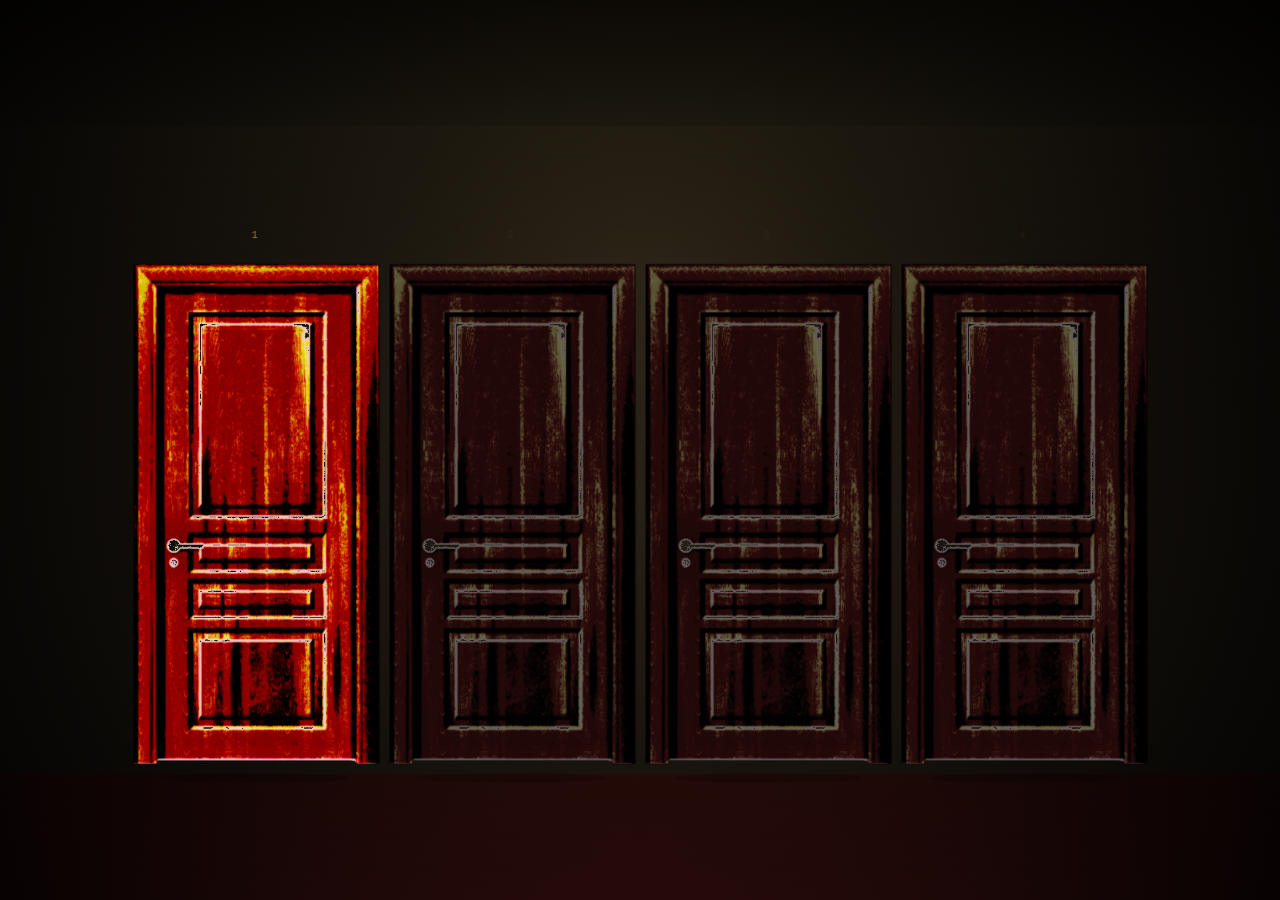
<file: sotw/cinema/hallway.html>
<!DOCTYPE html>
<html lang="en">
<head>
<meta charset="UTF-8">
<meta name="viewport" content="width=device-width, initial-scale=1.0">
<title>hallway</title>
<link rel="stylesheet" href="../css/main.css">
<style>
  #ui {
    position: fixed;
    top: 0; left: 0;
    width: 100%; height: 100%;
    pointer-events: none;
    z-index: 5;
  }

  .door-slot {
    position: absolute;
    transform: translateX(-50%);
    pointer-events: all;
    cursor: pointer;
    user-select: none;
    overflow: visible;
  }

  .door-slot img {
    display: block;
    width: auto;
    height: 100%;
    max-width: none;
    position: absolute;
    bottom: 0;
    left: 50%;
    transform: translateX(-50%);
    transition: filter 0.25s ease;
  }

  .door-slot.unlocked:hover img {
    filter: brightness(1.12);
  }

  .door-slot.locked {
    cursor: not-allowed;
  }

  .door-slot.locked img {
    filter: brightness(0.45) saturate(0.4);
  }

  .door-slot.locked:hover img {
    filter: brightness(0.35) saturate(0.3);
  }

  .door-num {
    position: absolute;
    top: -22px;
    left: 50%;
    transform: translateX(-50%);
    font-family: 'Courier New', monospace;
    font-size: 10px;
    letter-spacing: 0.25em;
    pointer-events: none;
    white-space: nowrap;
    transition: color 0.3s;
  }

  .door-slot.unlocked .door-num { color: rgba(200,155,60,0.75); }
  .door-slot.locked .door-num   { color: rgba(80,55,20,0.35); }
  .door-slot.open .door-num     { color: rgba(200,155,60,0.5); }

  .enter-hint {
    position: absolute;
    bottom: -20px;
    left: 50%;
    transform: translateX(-50%);
    font-family: 'Courier New', monospace;
    font-size: 8px;
    letter-spacing: 0.2em;
    color: rgba(180,140,55,0.55);
    white-space: nowrap;
    pointer-events: none;
    opacity: 0;
    transition: opacity 0.4s;
  }
  .door-slot.open .enter-hint { opacity: 1; }

  #toast {
    position: fixed;
    bottom: 7%;
    left: 50%;
    transform: translateX(-50%);
    font-family: 'Courier New', monospace;
    font-size: 9px;
    letter-spacing: 0.25em;
    text-transform: uppercase;
    color: rgba(160,120,45,0.6);
    opacity: 0;
    transition: opacity 0.4s;
    pointer-events: none;
    z-index: 20;
    white-space: nowrap;
  }
  #toast.show { opacity: 1; }
</style>
</head>
<body>
  <div class="fade-cover" id="fi"></div>
  <canvas id="c"></canvas>
  <div id="ui"></div>
  <div id="toast"></div>

<script>
(function(){
  const cv  = document.getElementById('c');
  const cx  = cv.getContext('2d');
  const ui  = document.getElementById('ui');
  const fi  = document.getElementById('fi');
  const toast = document.getElementById('toast');
  let W, H, t = 0;
  let toastTimer = null;

  // =============================================
  //  STATE
  // =============================================
  // 'closed' | 'opening' | 'open' | 'entering'
  const doorState   = ['closed','closed','closed','closed'];
  const doorUnlocked= [true, false, false, false];

  // =============================================
  //  IMAGES
  // =============================================
  const IMG = {};
  const imgSrcs = {
    closed:     'door_closed.png',
    open:       'door_open.png',
    fullyOpen:  'door_fully_open.png',
    behind:     'door_behind.png',
  };
  let imagesLoaded = 0;
  Object.entries(imgSrcs).forEach(([k,src])=>{
    const img = new Image();
    img.src = src;
    img.onload = ()=>{ imagesLoaded++; updateDoorEls(); };
    IMG[k] = img;
  });

  // =============================================
  //  TOAST
  // =============================================
  function showToast(msg){
    toast.textContent = msg;
    toast.classList.add('show');
    if(toastTimer) clearTimeout(toastTimer);
    toastTimer = setTimeout(()=>toast.classList.remove('show'), 2800);
  }

  // =============================================
  //  DOOR LAYOUT
  // =============================================
  function doorCfg(i){
    const spacing = W / 5;
    const x = spacing * (i + 1);
    const dH = H * 0.58;
    const dW = dH * 0.52;
    const dY = H * 0.86 - dH; // sit on floor
    return { x, y: dY, w: dW, h: dH };
  }

  // =============================================
  //  DOM DOOR ELEMENTS
  // =============================================
  let doorEls = [];

  function updateDoorEls(){
    ui.querySelectorAll('.door-slot').forEach(e=>e.remove());
    doorEls = [];

    for(let i=0;i<4;i++){
      const cfg  = doorCfg(i);
      const s    = doorState[i];
      const unlocked = doorUnlocked[i];

      const slot = document.createElement('div');
      slot.className = 'door-slot ' + (unlocked ? (s==='open'||s==='entering'?'open':'unlocked') : 'locked');
      slot.style.left   = cfg.x + 'px';
      slot.style.top    = cfg.y + 'px';
      slot.style.width  = cfg.w + 'px';
      slot.style.height = cfg.h + 'px';

      // number
      const num = document.createElement('div');
      num.className = 'door-num';
      num.textContent = i + 1;
      slot.appendChild(num);

      // image
      const img = document.createElement('img');
      img.draggable = false;
      if(!unlocked || s==='closed'){
        img.src = IMG.closed.src;
      } else if(s==='opening'){
        img.src = IMG.open.src;
      } else if(s==='open'){
        img.src = IMG.fullyOpen.src;
      }
      slot.appendChild(img);

      // enter hint
      const hint = document.createElement('div');
      hint.className = 'enter-hint';
      hint.textContent = 'enter';
      slot.appendChild(hint);

      // click
      slot.addEventListener('click', ()=> handleClick(i));

      ui.appendChild(slot);
      doorEls.push(slot);
    }
  }

  function handleClick(i){
    if(!doorUnlocked[i]){
      showToast(`open door ${i} first`);
      return;
    }

    if(doorState[i]==='closed'){
      // start opening
      doorState[i] = 'opening';
      updateDoorEls();
      setTimeout(()=>{
        doorState[i] = 'open';
        // unlock next
        if(i < 3){
          doorUnlocked[i+1] = true;
          showToast(`door ${i+2} is now open`);
        }
        updateDoorEls();
      }, 600);

    } else if(doorState[i]==='open'){
      // enter
      doorState[i] = 'entering';
      fi.style.transition = 'opacity 0.7s';
      fi.style.opacity = '1';
      setTimeout(()=>{ window.location.href = `room${i+1}.html`; }, 700);
    }
  }

  // =============================================
  //  CANVAS BG
  // =============================================
  function draw(){
    cx.clearRect(0,0,W,H);
    const cxW = W/2, cyH = H/2;
    cx.fillStyle = '#0e0a08'; cx.fillRect(0,0,W,H);

    // CEILING
    const ceilG = cx.createLinearGradient(0,0,0,H*0.14);
    ceilG.addColorStop(0,'#141008'); ceilG.addColorStop(1,'#221e14');
    cx.fillStyle = ceilG; cx.fillRect(0,0,W,H*0.14);

    // BACK WALL
    cx.fillStyle = '#201a12'; cx.fillRect(0,H*0.14,W,H*0.72);
    // subtle texture
    for(let y=H*0.16;y<H*0.86;y+=22){
      cx.beginPath(); cx.moveTo(0,y); cx.lineTo(W,y);
      cx.strokeStyle = 'rgba(38,30,14,0.09)'; cx.lineWidth = 0.3; cx.stroke();
    }

    // FLOOR — red carpet
    const flG = cx.createLinearGradient(0,H*0.86,0,H);
    flG.addColorStop(0,'#2a0a0a'); flG.addColorStop(0.5,'#380e0e'); flG.addColorStop(1,'#441212');
    cx.fillStyle = flG; cx.fillRect(0,H*0.86,W,H*0.14);
    // floor lines
    for(let x=0;x<=W;x+=W/8){
      cx.beginPath(); cx.moveTo(x,H*0.86); cx.lineTo(x,H);
      cx.strokeStyle = 'rgba(42,10,10,0.2)'; cx.lineWidth = 0.3; cx.stroke();
    }
    // horizontal floor lines
    for(let j=1;j<4;j++){
      const y = H*0.86 + j/4*(H*0.14);
      cx.beginPath(); cx.moveTo(0,y); cx.lineTo(W,y);
      cx.strokeStyle = `rgba(35,8,8,${0.15+j*0.08})`; cx.lineWidth = 0.3; cx.stroke();
    }

    // AMBIENT LIGHT — diffuse
    const ambG = cx.createRadialGradient(cxW,cyH*0.6,0,cxW,cyH,H);
    ambG.addColorStop(0,`rgba(195,158,88,${0.09+Math.sin(t*0.3)*0.008})`);
    ambG.addColorStop(0.3,'rgba(140,108,52,0.04)');
    ambG.addColorStop(1,'rgba(0,0,0,0)');
    cx.fillStyle = ambG; cx.fillRect(0,0,W,H);

    // ceiling light cast
    const ceilL = cx.createLinearGradient(0,H*0.14,0,H*0.55);
    ceilL.addColorStop(0,'rgba(165,138,72,0.07)'); ceilL.addColorStop(1,'rgba(0,0,0,0)');
    cx.fillStyle = ceilL; cx.fillRect(0,H*0.14,W,H*0.41);

    // floor light
    const floorL = cx.createLinearGradient(0,H*0.86,0,H);
    floorL.addColorStop(0,'rgba(140,65,25,0.06)'); floorL.addColorStop(1,'rgba(0,0,0,0)');
    cx.fillStyle = floorL; cx.fillRect(0,H*0.86,W,H*0.14);

    // door shadows on floor
    for(let i=0;i<4;i++){
      const cfg = doorCfg(i);
      const shG = cx.createEllipse ? null : null;
      cx.beginPath();
      cx.ellipse(cfg.x, H*0.86+4, cfg.w*0.35, 5, 0, 0, Math.PI*2);
      cx.fillStyle = 'rgba(0,0,0,0.2)';
      cx.fill();
    }

    // VIGNETTE
    const vig = cx.createRadialGradient(cxW,cyH,H*0.1,cxW,cyH,H*0.88);
    vig.addColorStop(0,'rgba(0,0,0,0)'); vig.addColorStop(1,'rgba(0,0,0,0.9)');
    cx.fillStyle = vig; cx.fillRect(0,0,W,H);
  }

  // =============================================
  //  RESIZE + LOOP
  // =============================================
  function resize(){
    const nW = window.innerWidth, nH = window.innerHeight;
    if(nW===W && nH===H) return;
    W=nW; H=nH;
    cv.width=W; cv.height=H;
    updateDoorEls();
  }

  setTimeout(()=> fi.classList.add('done'), 100);

  function loop(){
    t+=0.016; resize(); draw();
    requestAnimationFrame(loop);
  }
  loop();
})();
</script>
</body>
</html>
</file>
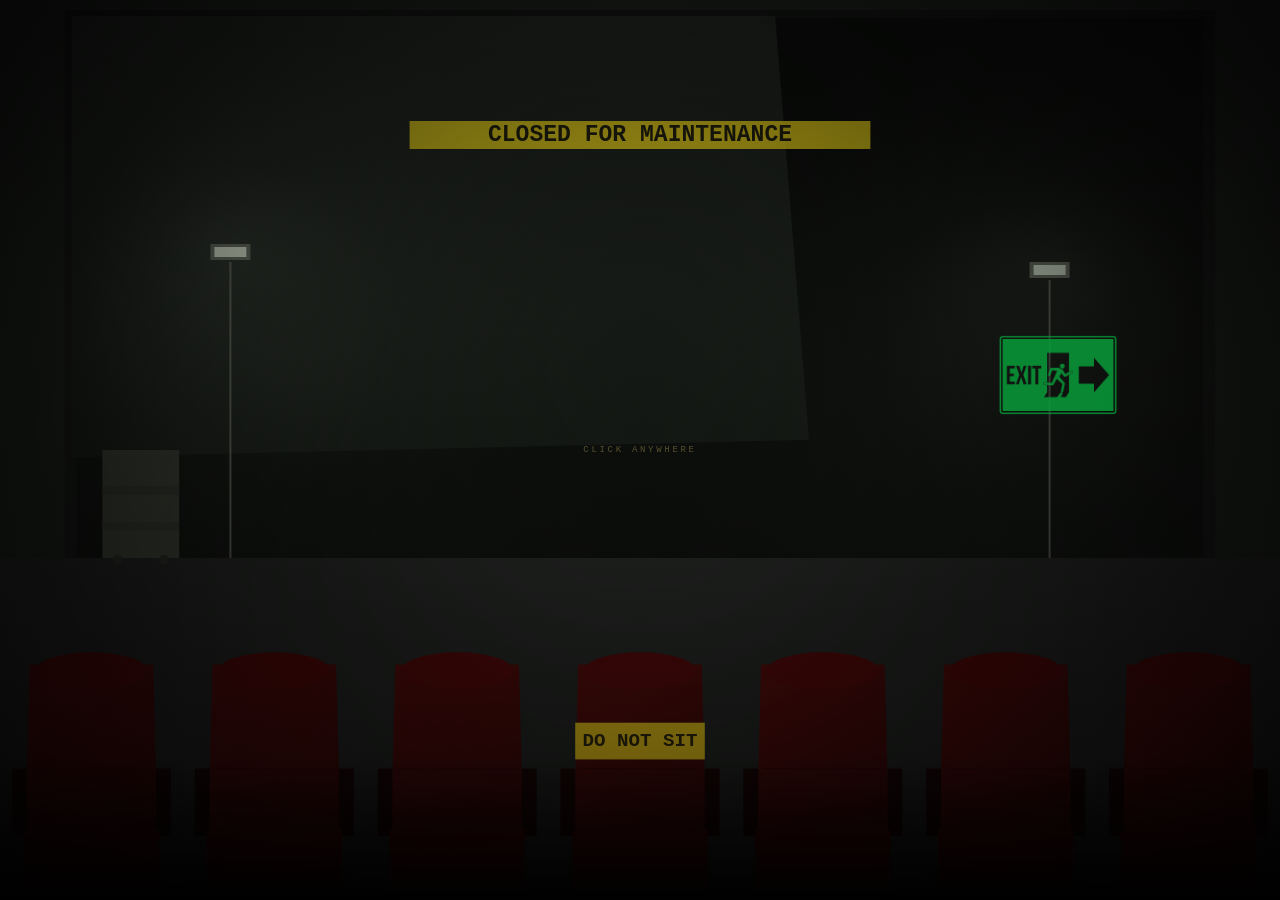
<file: sotw/cinema/room3.html>
<!DOCTYPE html>
<html lang="en">
<head>
<meta charset="UTF-8">
<meta name="viewport" content="width=device-width, initial-scale=1.0">
<title>room 3</title>
<link rel="stylesheet" href="../css/main.css">
<style>
  body { background:#161a16; }
  #doNotSit { position:fixed; z-index:15; cursor:pointer; pointer-events:all; }
  #exitSign {
    position:fixed; z-index:15;
    cursor:pointer; pointer-events:all;
    width:120px; opacity:0.85;
    transition:opacity 0.2s;
  }
  #exitSign:hover { opacity:1; }
  #clickPrompt {
    position:fixed; top:50%; left:50%;
    transform:translate(-50%,-50%);
    color:rgba(200,180,100,0.4);
    font-family:'Courier New',monospace;
    font-size:9px; letter-spacing:0.3em;
    text-transform:uppercase; z-index:30;
    pointer-events:none;
    transition:opacity 0.5s;
  }
</style>
</head>
<body>
  <div class="fade-cover" id="fi"></div>
  <canvas id="c"></canvas>
  <div id="doNotSit"></div>
  <img id="exitSign" src="exit_sign.png" alt="EXIT">
  <div id="clickPrompt">click anywhere</div>

<script>
(function(){
  const cv=document.getElementById('c'),cx=cv.getContext('2d');
  const fi=document.getElementById('fi');
  const doNotSit=document.getElementById('doNotSit');
  const exitSign=document.getElementById('exitSign');
  const clickPrompt=document.getElementById('clickPrompt');
  let W,H,t=0;
  let startTime=null; // starts on first click
  let audioCtx=null,humGain=null,chaosOscs=[];
  let audioStarted=false;

  function resize(){
    W=window.innerWidth;H=window.innerHeight;cv.width=W;cv.height=H;
    const seatH=H*0.34,seatW=W*0.115,centerX=W/7*3.5;
    const tapW=seatW*0.88,tapH=seatH*0.12;
    doNotSit.style.left=(centerX-tapW/2)+'px';
    doNotSit.style.top=(H*0.99-seatH*0.85+seatH*0.3)+'px';
    doNotSit.style.width=tapW+'px';
    doNotSit.style.height=tapH+'px';
    exitSign.style.left=(W*0.78)+'px';
    exitSign.style.top=(H*0.35)+'px';
  }
  resize();
  setTimeout(()=>fi.classList.add('done'),100);

  function startAudio(){
    if(audioCtx)return;
    audioCtx=new(window.AudioContext||window.webkitAudioContext)();
    const o1=audioCtx.createOscillator(),o2=audioCtx.createOscillator();
    humGain=audioCtx.createGain();
    o1.type='sine';o1.frequency.value=120;
    o2.type='sine';o2.frequency.value=240;
    const g2=audioCtx.createGain();g2.gain.value=0.3;
    humGain.gain.value=0.04;
    o1.connect(humGain);o2.connect(g2);g2.connect(humGain);
    humGain.connect(audioCtx.destination);
    o1.start();o2.start();
  }

  function startChaos(){
    if(!audioCtx||chaosOscs.length>0)return;
    const drone=audioCtx.createOscillator(),dg=audioCtx.createGain();
    drone.type='sawtooth';drone.frequency.value=40;
    dg.gain.setValueAtTime(0,audioCtx.currentTime);
    dg.gain.linearRampToValueAtTime(0.4,audioCtx.currentTime+1);
    drone.connect(dg);dg.connect(audioCtx.destination);drone.start();
    chaosOscs.push(drone);
    const screech=audioCtx.createOscillator(),sg=audioCtx.createGain();
    screech.type='square';screech.frequency.value=2800;
    sg.gain.setValueAtTime(0,audioCtx.currentTime);
    sg.gain.linearRampToValueAtTime(0.12,audioCtx.currentTime+2);
    screech.connect(sg);sg.connect(audioCtx.destination);screech.start();
    chaosOscs.push(screech);
  }

  // first click anywhere — unlock audio and start timer
  document.addEventListener('click',()=>{
    if(!audioStarted){
      audioStarted=true;
      startTime=performance.now()/1000;
      startAudio();
      clickPrompt.style.opacity='0';
      setTimeout(()=>clickPrompt.remove(),600);
    }
  });

  function stopChaos(){chaosOscs.forEach(o=>{try{o.stop();}catch(e){}});}

  exitSign.addEventListener('click',e=>{
    e.stopPropagation();
    stopChaos();
    fi.style.transition='opacity 0.5s';fi.style.opacity='1';
    setTimeout(()=>window.location.href='ad.html',500);
  });

  doNotSit.addEventListener('click',e=>{
    e.stopPropagation();
    stopChaos();
    fi.style.transition='opacity 0.5s';fi.style.opacity='1';
    setTimeout(()=>window.location.href='toldyou.html',500);
  });

  function drawSeat(x,y,sw,sh,lit){
    const g=cx.createLinearGradient(x-sw/2,y-sh,x+sw/2,y);
    g.addColorStop(0,`rgb(${55+lit*30|0},${8+lit*5|0},8)`);
    g.addColorStop(1,`rgb(${28+lit*10|0},4,4)`);
    cx.beginPath();cx.moveTo(x-sw*.46,y);cx.lineTo(x+sw*.46,y);cx.lineTo(x+sw*.42,y-sh*.74);cx.lineTo(x-sw*.42,y-sh*.74);cx.closePath();cx.fillStyle=g;cx.fill();
    cx.beginPath();cx.ellipse(x,y-sh*.72,sw*.38,sh*.06,0,0,Math.PI*2);cx.fillStyle=`rgb(${50+lit*25|0},6,6)`;cx.fill();
    cx.beginPath();cx.moveTo(x-sw*.4,y-sh*.4);cx.lineTo(x+sw*.4,y-sh*.4);cx.strokeStyle='rgba(30,4,4,.6)';cx.lineWidth=1.2;cx.stroke();
    cx.fillStyle='rgba(18,2,2,.9)';cx.fillRect(x-sw*.54,y-sh*.4,sw*.1,sh*.22);cx.fillRect(x+sw*.44,y-sh*.4,sw*.1,sh*.22);
    cx.beginPath();cx.moveTo(x-sw*.46,y);cx.lineTo(x+sw*.46,y);cx.lineTo(x+sw*.46,y-sh*.2);cx.lineTo(x-sw*.46,y-sh*.2);cx.closePath();cx.fillStyle=`rgb(${38+lit*18|0},4,4)`;cx.fill();
  }

  function draw(){
    cx.clearRect(0,0,W,H);
    const cxW=W/2;
    const now=startTime?performance.now()/1000-startTime:0;
    const deg=Math.min(1,now/20);

    if(humGain) humGain.gain.value=0.04+deg*0.08;
    if(deg>0.4&&chaosOscs.length===0) startChaos();

    cx.fillStyle='#161a16';cx.fillRect(0,0,W,H);

    const sw=W*0.88,sh=sw*0.52,sx=cxW-sw/2,sy=H*0.02;
    cx.fillStyle='#0e100e';cx.fillRect(sx-12,sy-8,sw+24,sh+16);
    cx.fillStyle='#080a08';cx.fillRect(sx,sy,sw,sh);

    // tarp
    cx.save();cx.globalAlpha=0.82;
    const tarpG=cx.createLinearGradient(sx,sy,sx,sy+sh*0.7);
    tarpG.addColorStop(0,'#1e221e');tarpG.addColorStop(0.5,'#181c18');tarpG.addColorStop(1,'#121612');
    cx.fillStyle=tarpG;
    cx.beginPath();
    cx.moveTo(sx-5+deg*Math.sin(now*3)*8,sy-2);
    cx.lineTo(sx+sw*0.62,sy-2);
    cx.lineTo(sx+sw*0.65+deg*Math.cos(now*2)*6,sy+sh*0.72+deg*Math.sin(now*4)*5);
    cx.lineTo(sx-5,sy+sh*0.75+deg*Math.sin(now*1.5)*4);
    cx.closePath();cx.fill();cx.restore();

    // LAMPS
    const lamps=[{x:W*0.18,y:H*0.28},{x:W*0.82,y:H*0.3}];
    lamps.forEach((lamp,i)=>{
      const baseFlicker=0.88+Math.sin(t*2.1+i*3.7)*0.06;
      const chaos=deg*(Math.random()*0.8);
      const flicker=Math.max(0,baseFlicker-chaos);
      cx.strokeStyle='rgba(100,105,95,0.7)';cx.lineWidth=2;
      cx.beginPath();cx.moveTo(lamp.x+deg*Math.sin(now*2+i)*5,lamp.y+10);cx.lineTo(lamp.x,H*0.62);cx.stroke();
      cx.fillStyle='rgba(80,85,75,0.8)';cx.fillRect(lamp.x-18,H*0.62,36,6);
      cx.save();cx.translate(lamp.x,lamp.y);
      cx.fillStyle='rgba(90,95,85,0.9)';cx.fillRect(-20,-8,40,16);
      cx.fillStyle=`rgba(230,240,220,${0.9*flicker})`;cx.fillRect(-16,-5,32,10);
      cx.restore();
      const lightG=cx.createRadialGradient(lamp.x,lamp.y,0,lamp.x,lamp.y+H*0.3,W*0.45);
      lightG.addColorStop(0,`rgba(210,230,200,${0.14*flicker})`);
      lightG.addColorStop(0.3,`rgba(180,200,170,${0.055*flicker})`);
      lightG.addColorStop(1,'rgba(0,0,0,0)');
      cx.fillStyle=lightG;cx.fillRect(0,0,W,H);
    });

    // CABLES
    cx.beginPath();
    cx.moveTo(W*0.15+deg*Math.sin(now)*10,H*0.64);
    cx.bezierCurveTo(W*0.3,H*0.67+deg*8,W*0.45,H*0.61,W*0.6,H*0.65+deg*Math.sin(now*1.3)*6);
    cx.bezierCurveTo(W*0.72,H*0.68,W*0.8,H*0.63,W*0.9,H*0.66);
    cx.strokeStyle='rgba(30,35,28,0.8)';cx.lineWidth=4;cx.stroke();
    cx.strokeStyle='rgba(50,55,45,0.5)';cx.lineWidth=2;cx.stroke();

    // FLOOR
    const floorG=cx.createLinearGradient(0,H*0.62,0,H);
    floorG.addColorStop(0,'#1e201e');floorG.addColorStop(1,'#141614');
    cx.fillStyle=floorG;cx.fillRect(0,H*0.62,W,H*0.38);
    for(let x=0;x<W;x+=W/8){cx.beginPath();cx.moveTo(x,H*0.62);cx.lineTo(x,H);cx.strokeStyle='rgba(30,34,28,0.3)';cx.lineWidth=0.4;cx.stroke();}

    // CART
    const cartX=W*0.08+deg*Math.sin(now*0.5)*8;
    cx.fillStyle='rgba(60,65,55,0.85)';cx.fillRect(cartX,H*0.5,W*0.06,H*0.12);
    cx.fillStyle='rgba(45,50,40,0.7)';cx.fillRect(cartX,H*0.54,W*0.06,H*0.01);cx.fillRect(cartX,H*0.58,W*0.06,H*0.01);
    cx.beginPath();cx.ellipse(cartX+W*0.012,H*0.622,5,5,0,0,Math.PI*2);cx.fillStyle='rgba(40,42,38,0.9)';cx.fill();
    cx.beginPath();cx.ellipse(cartX+W*0.048,H*0.622,5,5,0,0,Math.PI*2);cx.fill();

    // SEATS
    const rowY=H*0.99,seatW=W*0.115,seatH=H*0.34;
    for(let s=0;s<7;s++) drawSeat(W/7*.5+s*W/7,rowY,seatW,seatH,0.5);

    // DO NOT SIT
    const centerX=W/7*3.5,tapW=seatW*0.88,tapH=seatH*0.12;
    const tapX=centerX-tapW/2,tapY=rowY-seatH*0.85+seatH*0.3;
    cx.fillStyle=`rgba(200,180,20,${0.75-deg*0.15})`;cx.fillRect(tapX,tapY,tapW,tapH);
    cx.fillStyle='rgba(10,10,10,0.85)';
    cx.font=`bold ${seatW*0.13}px 'Courier New'`;cx.textAlign='center';cx.textBaseline='middle';
    cx.fillText('DO NOT SIT',centerX,tapY+tapH*0.5);

    // MAINTENANCE sign
    cx.fillStyle=`rgba(200,180,20,${0.8-deg*0.4})`;cx.fillRect(cxW-W*0.18,H*0.15-14,W*0.36,28);
    cx.fillStyle='rgba(10,10,10,0.9)';
    cx.font=`bold ${W*0.018}px 'Courier New'`;cx.textAlign='center';cx.textBaseline='middle';
    cx.fillText('CLOSED FOR MAINTENANCE',cxW,H*0.15);

    // DEGRADATION
    if(deg>0){
      const numTears=Math.floor(deg*15+1);
      for(let i=0;i<numTears;i++){
        if(Math.random()<0.2+deg*0.7){
          const ty=Math.random()*H,th=Math.random()*(4+deg*12)+1,shift=(Math.random()-0.5)*W*0.3*deg;
          cx.save();cx.drawImage(cv,0,ty,W,th,shift,ty,W,th);cx.restore();
        }
      }
      const noiseAmt=Math.floor(deg*150);
      for(let i=0;i<noiseAmt;i++){
        cx.fillStyle=`rgba(${Math.random()*80|0},${Math.random()*40|0},${Math.random()*15|0},${Math.random()*0.12})`;
        cx.fillRect(Math.random()*W,Math.random()*H,Math.random()*5+0.5,Math.random()*3+0.5);
      }
      if(deg>0.2&&Math.random()<deg*0.5){
        cx.save();cx.globalCompositeOperation='screen';cx.globalAlpha=deg*0.08;
        cx.fillStyle='rgba(255,0,0,1)';cx.fillRect(Math.random()*8-4,0,W,H);cx.restore();
      }
      if(deg>0.5&&Math.random()<deg*0.12){cx.fillStyle=`rgba(0,0,0,${0.4+Math.random()*0.5})`;cx.fillRect(0,0,W,H);}
      if(deg>0.7&&Math.random()<deg*0.06){cx.fillStyle=`rgba(255,255,255,${Math.random()*0.3})`;cx.fillRect(0,0,W,H);}
      if(deg>0.6){
        for(let i=0;i<Math.floor(deg*8);i++){
          cx.fillStyle=`rgba(${Math.random()*200|0},${Math.random()*50|0},${Math.random()*20|0},${0.1+Math.random()*0.3})`;
          cx.fillRect(Math.random()*W,Math.random()*H,Math.random()*W*0.6,Math.random()*H*0.2);
        }
      }
      if(deg>0.5&&Math.random()<0.08){
        cx.font=`bold ${W*0.018}px 'Courier New'`;cx.fillStyle=`rgba(255,${Math.random()*60|0},0,0.7)`;cx.textAlign='center';
        const gt=['CL0SED F0R M41NT3N4NC3','CLOSED FOR ████████','ERROR','C̷L̷O̷S̷E̷D̷'];
        cx.fillText(gt[Math.random()*gt.length|0],cxW+Math.random()*12-6,H*0.15+Math.random()*8-4);
      }
    }

    const gf=0.96+Math.sin(t*(19.3+deg*30))*(0.025+deg*0.04);
    cx.fillStyle=`rgba(200,220,190,${(1-gf)*0.1})`;cx.fillRect(0,0,W,H);

    const botG=cx.createLinearGradient(0,H*0.84,0,H);
    botG.addColorStop(0,'rgba(0,0,0,0)');botG.addColorStop(1,'rgba(0,0,0,0.97)');
    cx.fillStyle=botG;cx.fillRect(0,H*0.84,W,H*0.16);

    const vig=cx.createRadialGradient(cxW,H*0.4,H*0.08,cxW,H*0.5,H*0.85);
    vig.addColorStop(0,'rgba(0,0,0,0)');vig.addColorStop(1,`rgba(0,0,0,${0.75+deg*0.2})`);
    cx.fillStyle=vig;cx.fillRect(0,0,W,H);
  }

  window.addEventListener('resize',resize);
  function loop(){t+=0.016;resize();draw();requestAnimationFrame(loop);}
  loop();
})();
</script>
</body>
</html>
</file>
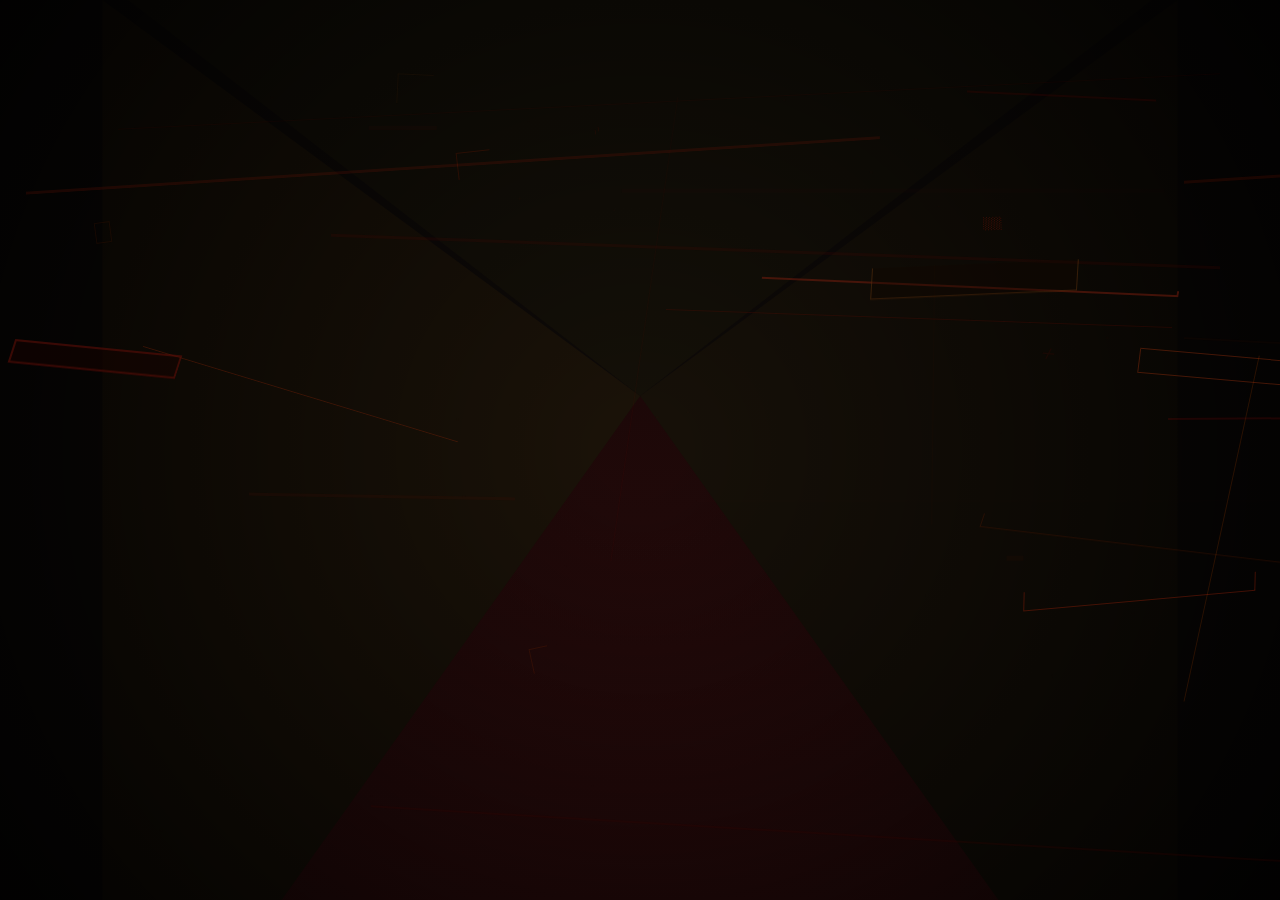
<file: sotw/cinema/toldyou.html>
<!DOCTYPE html>
<html lang="en">
<head>
<meta charset="UTF-8">
<meta name="viewport" content="width=device-width, initial-scale=1.0">
<title></title>
<style>
*{margin:0;padding:0;box-sizing:border-box;}
html,body{width:100%;height:100%;background:#0e0a08;overflow:hidden;font-family:'Courier New',monospace;}
#c{position:fixed;top:0;left:0;width:100%;height:100%;}
#ui{position:fixed;top:0;left:0;width:100%;height:100%;pointer-events:none;z-index:2;}
</style>
</head>
<body>
<canvas id="c"></canvas>
<div id="ui"></div>
<script>
(function(){
  const cv=document.getElementById('c'),cx=cv.getContext('2d');
  const ui=document.getElementById('ui');
  let W,H,t=0;
  let audioCtx=null;

  function resize(){W=window.innerWidth;H=window.innerHeight;cv.width=W;cv.height=H;}
  resize();

  // =============================================
  //  RANDOM DOM ELEMENTS — broken, drifting
  // =============================================
  const els=[];

  function rnd(){return Math.random();}

  function spawnEl(){
    const el=document.createElement('div');
    el.style.position='absolute';
    el.style.pointerEvents='none';

    const type=Math.floor(rnd()*5);
    const x=rnd()*95,y=rnd()*95;
    el.style.left=x+'%';el.style.top=y+'%';

    if(type===0){
      // broken rectangle
      const w=5+rnd()*40,h=rnd()*30+2;
      el.style.width=w+'%';el.style.height=h+'px';
      const r=80+rnd()*140|0,g=10+rnd()*50|0,b=2+rnd()*15|0;
      const alpha=0.1+rnd()*0.4;
      el.style.border=`${rnd()<0.5?1:2}px solid rgba(${r},${g},${b},${alpha})`;
      if(rnd()<0.45) el.style.borderRight='none';
      if(rnd()<0.45) el.style.borderTop='none';
      if(rnd()<0.3)  el.style.borderLeft='none';
      if(rnd()<0.35) el.style.background=`rgba(${r*0.2|0},${g*0.15|0},${b*0.1|0},${0.15+rnd()*0.35})`;
      el.style.transform=`rotate(${(rnd()-0.5)*20}deg) skewX(${(rnd()-0.5)*25}deg)`;

    } else if(type===1){
      // random line
      el.style.width=(5+rnd()*60)+'%';
      el.style.height='1px';
      el.style.background=`rgba(${60+rnd()*160|0},${10+rnd()*50|0},${2+rnd()*12|0},${0.08+rnd()*0.3})`;
      el.style.transform=`rotate(${(rnd()-0.5)*180}deg)`;
      el.style.transformOrigin='left center';

    } else if(type===2){
      // single character or short string
      const chars=['?','∅','//','__','#','▓','░','▒','×','—','0','NULL',
                   '404','../','ERR',String.fromCharCode(65+rnd()*26|0),
                   (rnd()*9999|0).toString(),'..'];
      el.textContent=chars[rnd()*chars.length|0];
      el.style.fontSize=(4+rnd()*22)+'px';
      el.style.color=`rgba(${50+rnd()*160|0},${8+rnd()*55|0},${2+rnd()*18|0},${0.06+rnd()*0.45})`;
      el.style.transform=`rotate(${(rnd()-0.5)*360}deg) scaleX(${0.4+rnd()*2.5})`;
      el.style.whiteSpace='nowrap';

    } else if(type===3){
      // broken image box
      const w=15+rnd()*30,h=10+rnd()*22;
      el.style.width=w+'px';el.style.height=h+'px';
      el.style.background=`#${(rnd()*6+4|0).toString(16)}0${(rnd()*3|0).toString(16)}0${(rnd()*2|0).toString(16)}`;
      el.style.border=`1px solid rgba(${50+rnd()*80|0},${10+rnd()*35|0},${2+rnd()*10|0},0.25)`;
      if(rnd()<0.5){el.style.borderRight='none';el.style.borderBottom='none';}
      el.style.transform=`rotate(${(rnd()-0.5)*30}deg)`;

    } else {
      // broken horizontal rule
      el.style.width=(10+rnd()*80)+'%';
      el.style.height=(rnd()*3+0.5)+'px';
      el.style.background=`rgba(${40+rnd()*100|0},${5+rnd()*25|0},${1+rnd()*8|0},${0.06+rnd()*0.25})`;
      el.style.transform=`skewY(${(rnd()-0.5)*8}deg)`;
    }

    if(rnd()<0.25) el.style.mixBlendMode='screen';

    el.dataset.life=0;
    el.dataset.maxLife=80+rnd()*400|0;
    el.dataset.dx=(rnd()-0.5)*0.025;
    el.dataset.dy=(rnd()-0.5)*0.018;
    el.dataset.flicker=rnd()<0.15?'1':'0';

    ui.appendChild(el);
    els.push(el);
  }

  // initial batch
  for(let i=0;i<22;i++) spawnEl();

  function updateDom(){
    for(let i=els.length-1;i>=0;i--){
      const el=els[i];
      const life=+el.dataset.life+1;
      el.dataset.life=life;
      if(life>+el.dataset.maxLife){
        el.remove();els.splice(i,1);spawnEl();continue;
      }
      // drift
      const lx=parseFloat(el.style.left)||0;
      const ly=parseFloat(el.style.top)||0;
      el.style.left=(lx+(+el.dataset.dx))+'%';
      el.style.top=(ly+(+el.dataset.dy))+'%';
      // flicker
      if(el.dataset.flicker==='1'&&Math.random()<0.04)
        el.style.opacity=Math.random()<0.5?'0':'1';
    }
    // random burst
    if(Math.random()<0.015) for(let i=0;i<4;i++) spawnEl();
    // cap
    while(els.length>40){els[0].remove();els.shift();}
  }

  // =============================================
  //  AUDIO — oppressive drone
  // =============================================
  function startSound(){
    if(audioCtx)return;
    audioCtx=new(window.AudioContext||window.webkitAudioContext)();
    const o1=audioCtx.createOscillator(),o2=audioCtx.createOscillator();
    const g=audioCtx.createGain();
    o1.type='sine';o1.frequency.value=52;
    o2.type='sine';o2.frequency.value=55.3;
    g.gain.setValueAtTime(0,audioCtx.currentTime);
    g.gain.linearRampToValueAtTime(0.13,audioCtx.currentTime+3);
    o1.connect(g);o2.connect(g);g.connect(audioCtx.destination);
    o1.start();o2.start();

    // high hiss
    const bs=audioCtx.sampleRate*3,b=audioCtx.createBuffer(1,bs,audioCtx.sampleRate),bd=b.getChannelData(0);
    for(let i=0;i<bs;i++) bd[i]=Math.random()*2-1;
    const ns=audioCtx.createBufferSource(),ng=audioCtx.createGain(),nf=audioCtx.createBiquadFilter();
    nf.type='highpass';nf.frequency.value=5000;ng.gain.value=0.015;
    ns.buffer=b;ns.loop=true;ns.connect(nf);nf.connect(ng);ng.connect(audioCtx.destination);ns.start();
  }
  document.addEventListener('click',startSound,{once:true});

  // =============================================
  //  CANVAS DRAW
  // =============================================
  function draw(){
    cx.clearRect(0,0,W,H);
    cx.fillStyle='#0e0a08';cx.fillRect(0,0,W,H);

    // corridor fragment
    const vx=W/2+Math.sin(t*0.06)*4,vy=H*0.44;
    cx.beginPath();cx.moveTo(W*0.08,H);cx.lineTo(W*0.92,H);cx.lineTo(vx,vy);cx.closePath();
    const flG=cx.createLinearGradient(0,vy,0,H);
    flG.addColorStop(0,'#1c0808');flG.addColorStop(1,'#2e0c0c');
    cx.fillStyle=flG;cx.fill();
    cx.beginPath();cx.moveTo(W*0.1,0);cx.lineTo(W*0.9,0);cx.lineTo(vx,vy);cx.closePath();
    cx.fillStyle='#141008';cx.fill();
    cx.beginPath();cx.moveTo(W*0.08,0);cx.lineTo(W*0.08,H);cx.lineTo(W*0.22,H);cx.lineTo(vx,vy);cx.closePath();
    cx.fillStyle='#1a1208';cx.fill();
    cx.beginPath();cx.moveTo(W*0.92,0);cx.lineTo(W*0.92,H);cx.lineTo(W*0.78,H);cx.lineTo(vx,vy);cx.closePath();
    cx.fillStyle='#161008';cx.fill();

    // canvas glitch rects
    for(let i=0;i<6;i++){
      if(Math.random()<0.6){
        cx.fillStyle=`rgba(${30+Math.random()*120|0},${5+Math.random()*30|0},${1+Math.random()*10|0},${0.03+Math.random()*0.1})`;
        cx.fillRect(Math.random()*W,Math.random()*H,Math.random()*W*0.5,Math.random()*5+0.5);
      }
    }

    // horizontal glitch tears
    if(Math.random()<0.07){
      const gy=Math.random()*H,gh=Math.random()*8+1,gs=(Math.random()-0.5)*W*0.18;
      cx.save();cx.drawImage(cv,0,gy,W,gh,gs,gy,W,gh);cx.restore();
    }

    // random canvas lines
    for(let i=0;i<4;i++){
      if(Math.random()<0.25){
        cx.beginPath();
        cx.moveTo(Math.random()*W,Math.random()*H);
        cx.lineTo(Math.random()*W,Math.random()*H);
        cx.strokeStyle=`rgba(${50+Math.random()*100|0},${8+Math.random()*25|0},${1+Math.random()*8|0},${0.04+Math.random()*0.12})`;
        cx.lineWidth=Math.random()*2+0.3;cx.stroke();
      }
    }

    // pixel noise
    for(let i=0;i<100;i++){
      cx.fillStyle=`rgba(${40+Math.random()*80|0},${5+Math.random()*20|0},${1+Math.random()*8|0},${Math.random()*0.08})`;
      cx.fillRect(Math.random()*W,Math.random()*H,Math.random()*3+0.5,Math.random()*2+0.5);
    }

    // scanline
    cx.fillStyle='rgba(100,40,10,0.005)';
    cx.fillRect(0,(t*14)%H,W,1);

    // vignette
    const vig=cx.createRadialGradient(W/2,H/2,H*0.04,W/2,H/2,H*0.9);
    vig.addColorStop(0,'rgba(0,0,0,0)');vig.addColorStop(1,'rgba(0,0,0,0.93)');
    cx.fillStyle=vig;cx.fillRect(0,0,W,H);
  }

  function loop(){t+=0.016;resize();draw();updateDom();requestAnimationFrame(loop);}
  loop();
})();
</script>
</body>
</html>
</file>
<file: sotw/css/main.css>
/* =============================================
   somewhereoutsidethewindow — main styles
   ============================================= */
html { background: #0e0c09; }

* { margin: 0; padding: 0; box-sizing: border-box; }

:root {
  --bg:       #0e0c09;
  --text-dim: #555555;
  --text:     #ffffff;
  --accent:   #888888;
}

body {
  background: var(--bg);
  overflow: hidden;
  width: 100vw;
  height: 100vh;
  font-family: 'Courier New', monospace;
}

canvas {
  position: fixed;
  top: 0; left: 0;
  width: 100%; height: 100%;
}

/* fade transition */
.fade-cover {
  position: fixed;
  top: 0; left: 0;
  width: 100%; height: 100%;
  background: #000;
  z-index: 999;
  pointer-events: none;
  opacity: 1;
  transition: opacity 0.8s ease;
}
.fade-cover.done { opacity: 0; }

/* dialog box — intercom */
#dialogBox {
  position: fixed;
  bottom: 8%;
  left: 50%;
  transform: translateX(-50%);
  width: 88%;
  max-width: 520px;
  background: #0a0908;
  border: 2px solid #4a4a4a;
  border-radius: 2px;
  padding: 16px 18px;
  opacity: 0;
  pointer-events: none;
  z-index: 20;
  box-shadow: 0 0 0 1px #1a1a1a, 0 4px 20px rgba(0,0,0,0.6);
  transition: opacity 0.4s;
}
#dialogText {
  color: #e8e0d0;
  font-family: 'Courier New', monospace;
  font-size: 13px;
  line-height: 1.6;
  letter-spacing: 0.02em;
  white-space: pre-wrap;
  min-height: 21px;
}

/* link labels */
.lk {
  position: fixed;
  pointer-events: all;
  cursor: pointer;
  font-family: 'Courier New', monospace;
  letter-spacing: 0.18em;
  user-select: none;
  color: #fff;
}

/* navigation hint */
.nav-hint {
  position: fixed;
  bottom: 5%;
  left: 50%;
  transform: translateX(-50%);
  color: #444;
  font-size: 9px;
  letter-spacing: 0.3em;
  text-transform: uppercase;
  cursor: pointer;
  z-index: 20;
  opacity: 0;
  transition: opacity 1s ease;
  text-decoration: none;
}
.nav-hint.visible { opacity: 1; }
.nav-hint:hover { color: #888; }
</file>
